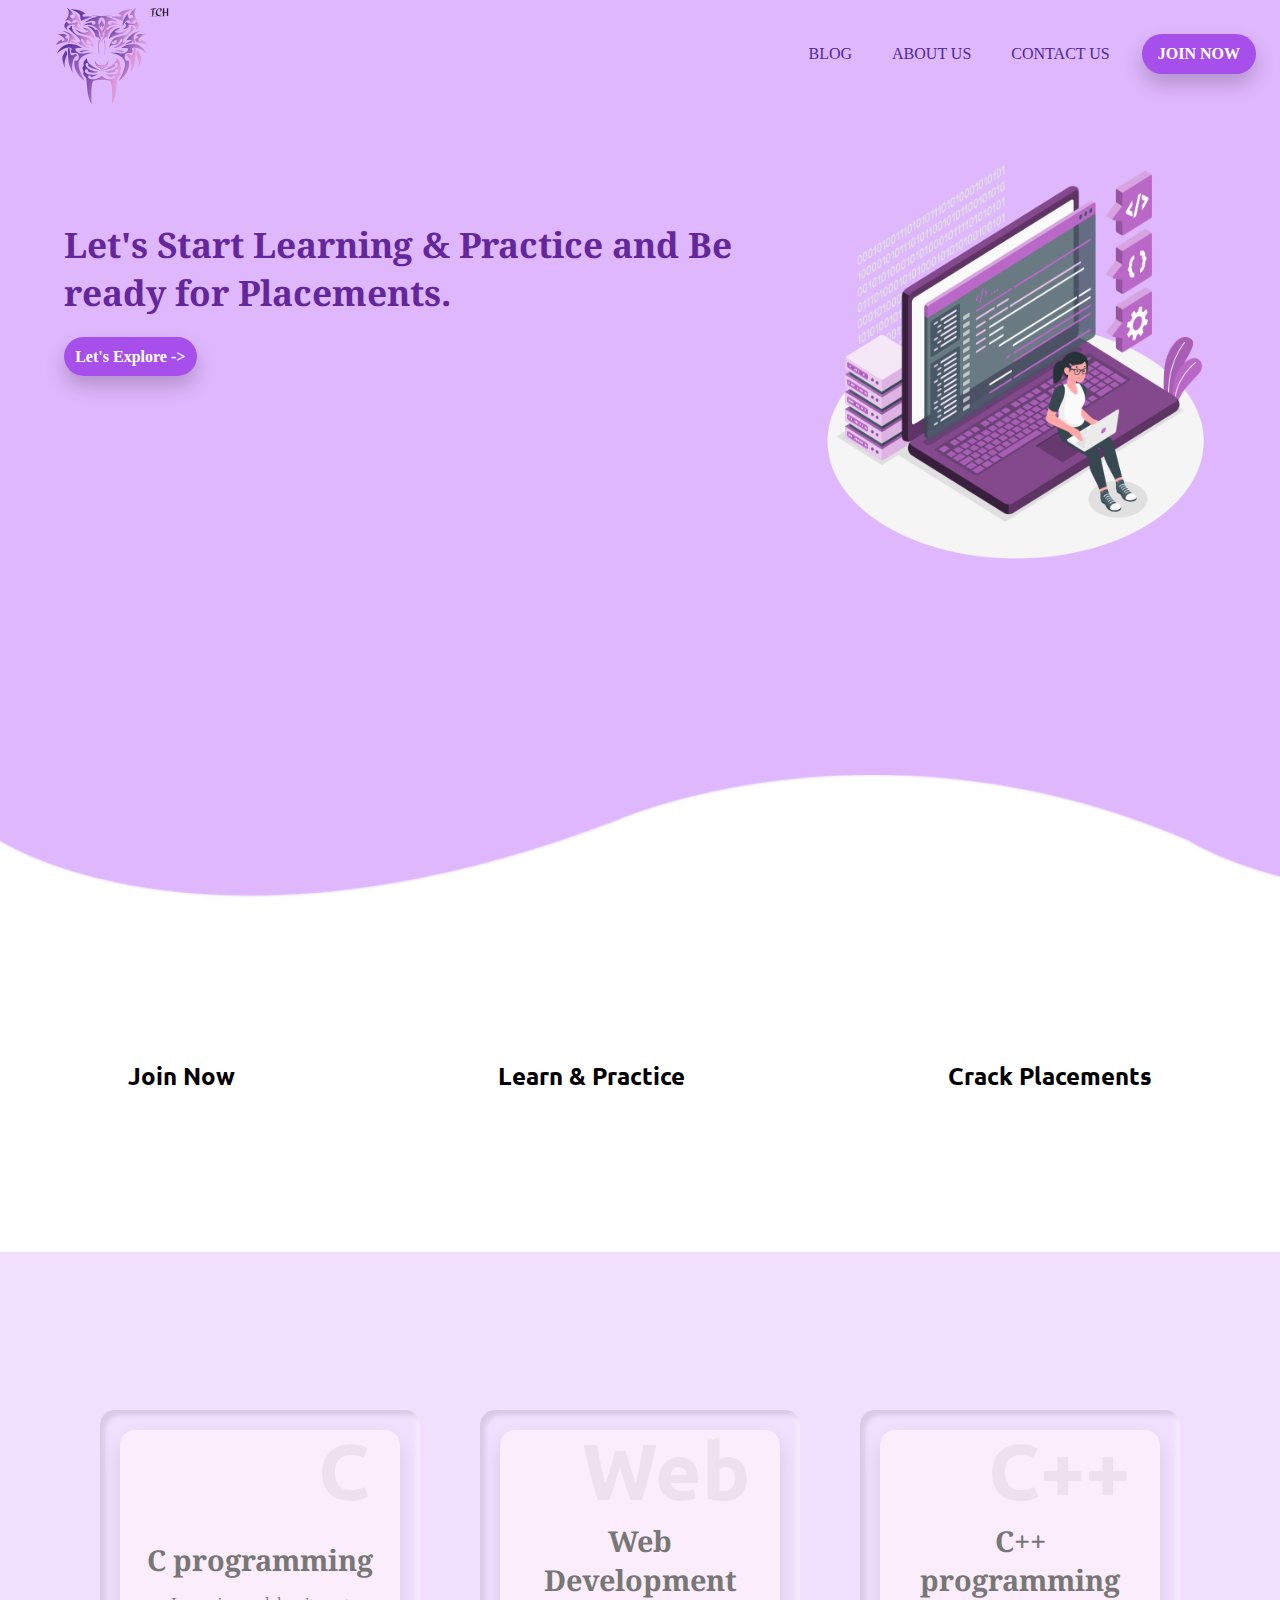
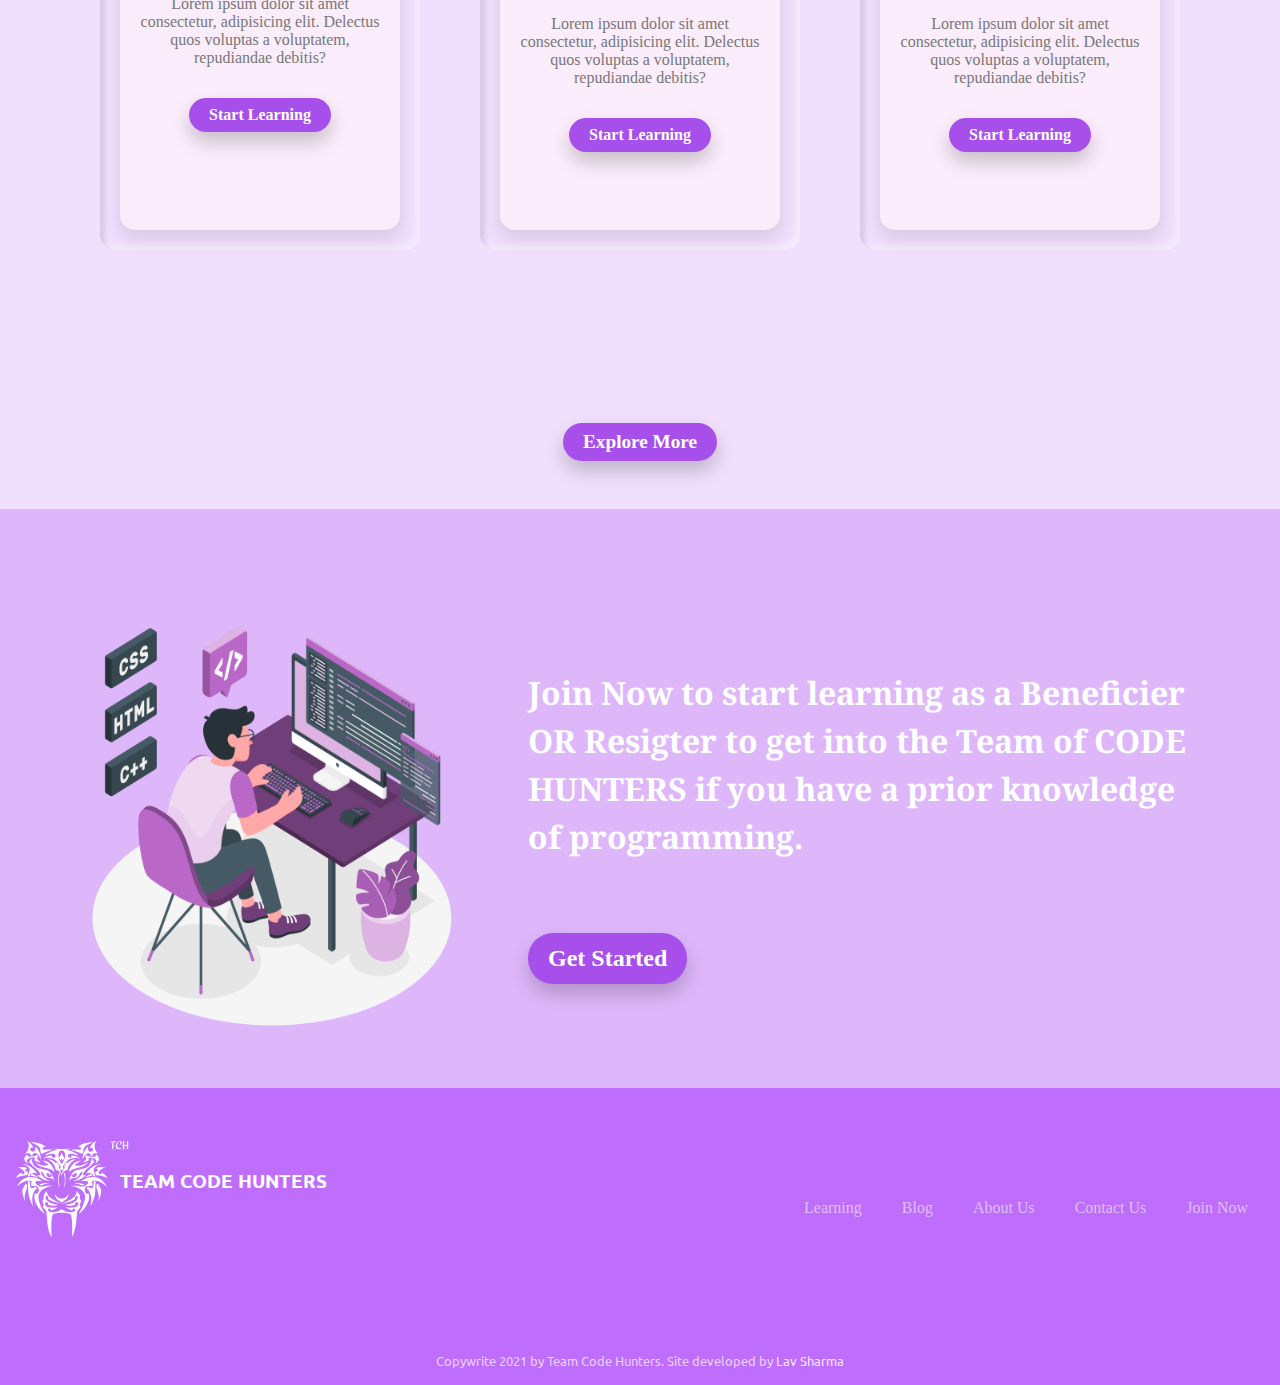
<file: index.html>
<!DOCTYPE html>
<html lang="en">
<head>
    <meta charset="UTF-8">
    <meta name="viewport" content="width=device-width, initial-scale=1.0">
    <title>Team Code Hunter- Home</title>
    <link rel="preconnect" href="https://fonts.googleapis.com">
    <link rel="preconnect" href="https://fonts.gstatic.com" crossorigin>
    <link href="https://fonts.googleapis.com/css2?family=Merienda+One&family=Noto+Serif&family=Sacramento&family=Ubuntu:wght@400&display=swap" rel="stylesheet">
    <link rel="stylesheet" href="/styles/home.css" />
    <link rel="stylesheet" href="https://use.fontawesome.com/releases/v5.15.3/css/all.css" integrity="sha384-SZXxX4whJ79/gErwcOYf+zWLeJdY/qpuqC4cAa9rOGUstPomtqpuNWT9wdPEn2fk" crossorigin="anonymous">
</head>
<body>
    <section>
        <nav class="navbar">
            <div class="logo">
                <img src="/images/default-monochrome.svg" alt="TCH Logo">
            </div>
            <a href="#" class="toggle-button">
                <i class="fas fa-bars"></i>
            </a>
            <div class="navbar-links">
                <ul>
                    <li>
                        <a href="https://www.concealedangle.in/">BLOG</a>
                    </li>
                   <li>
                       <a href="#">ABOUT US</a>
                   </li>
                   <li>
                       <a href="/contactform.html">CONTACT US</a>
                   </li>
                   <li>
                       <a class="rgtr-btn" href="/join.html">JOIN NOW</a>
                   </li>
               </ul>
            </div>
        </nav>
        <div class="wlcm-heading">
            <img src="/images/wlcm_img.png" class="wlcm">
            <h1>Let's Start Learning & Practice and Be ready for Placements.</h1>
            <a href="/learning.html">Let's Explore -></a>
        </div>
        <div class="wave"></div>
        </div>
    </section>
    <!-- <hr> -->
    <div class="step">
        <div class="steps">
            <i class="fas fa-check-circle fa-4x sicon"></i>
            <h3>Join Now</h3>
        </div>
        <div class="steps">
            <i class="fas fa-laptop-code fa-4x sicon"></i>
            <h3>Learn & Practice</h3>
        </div>
        <div class="steps">
            <i class="fas fa-bullseye fa-4x sicon"></i>
            <h3>Crack Placements</h3>
        </div>
    </div>

    <div class="section2">
        <div class="learning">
            <div class="card">
                <div class="box">
                    <div class="content">
                        <h2>C</h2>
                        <h3>C programming</h3>
                        <p>Lorem ipsum dolor sit amet consectetur, adipisicing elit. Delectus quos voluptas a voluptatem, repudiandae debitis?</p>
                        <a href="/learning.html">Start Learning</a>
                    </div>
                </div>
            </div>
            <div class="card">
                <div class="box">
                    <div class="content">
                        <h2>Web</h2>
                        <h3>Web Development</h3>
                        <p>Lorem ipsum dolor sit amet consectetur, adipisicing elit. Delectus quos voluptas a voluptatem, repudiandae debitis?</p>
                        <a href="learning.html">Start Learning</a>
                    </div>
                </div>
            </div>
            <div class="card">
                <div class="box">
                    <div class="content">
                        <h2>C++</h2>
                        <h3>C++ programming</h3>
                        <p>Lorem ipsum dolor sit amet consectetur, adipisicing elit. Delectus quos voluptas a voluptatem, repudiandae debitis?</p>
                        <a href="/learning.html">Start Learning</a>
                    </div>
                </div>
            </div>
        </div>
        <a href="/learning.html" class="learn-btn">Explore More</a>
    </div>
    <div class="team">
        <img src="/images/code_img.png" alt="">
        <h2>Join Now to start learning as a Beneficier OR Resigter to get into the Team of CODE HUNTERS if you have a prior knowledge of programming.</h2>
        <a href="#">Get Started</a>
    </div>
    <div class="footer">
        <div class="footer-content">
            <div class="footer-logo">
                <img src="/images/default-monochrome-white.svg" alt="">
                <h3>TEAM CODE HUNTERS</h3>
            </div>
            <div class="footer-links">
                <ul>
                    <li>
                        <a href="/learning.html">Learning</a>
                    </li>
                    <li>
                        <a href="https://www.concealedangle.in/">Blog</a>
                    </li>
                    <li>
                        <a href="#">About Us</a>
                    </li>
                    <li>
                        <a href="/contactform.html">Contact Us</a>
                    </li>
                    <li>
                        <a href="/join.html">Join Now</a>
                    </li>
                </ul>
            </div>
        </div>
        <p>Copywrite 2021 by Team Code Hunters. Site developed by <span>Lav Sharma</span> </p>
    </div>

    <script src="/js/togglebtn.js"></script>

</body>
</html>
</file>
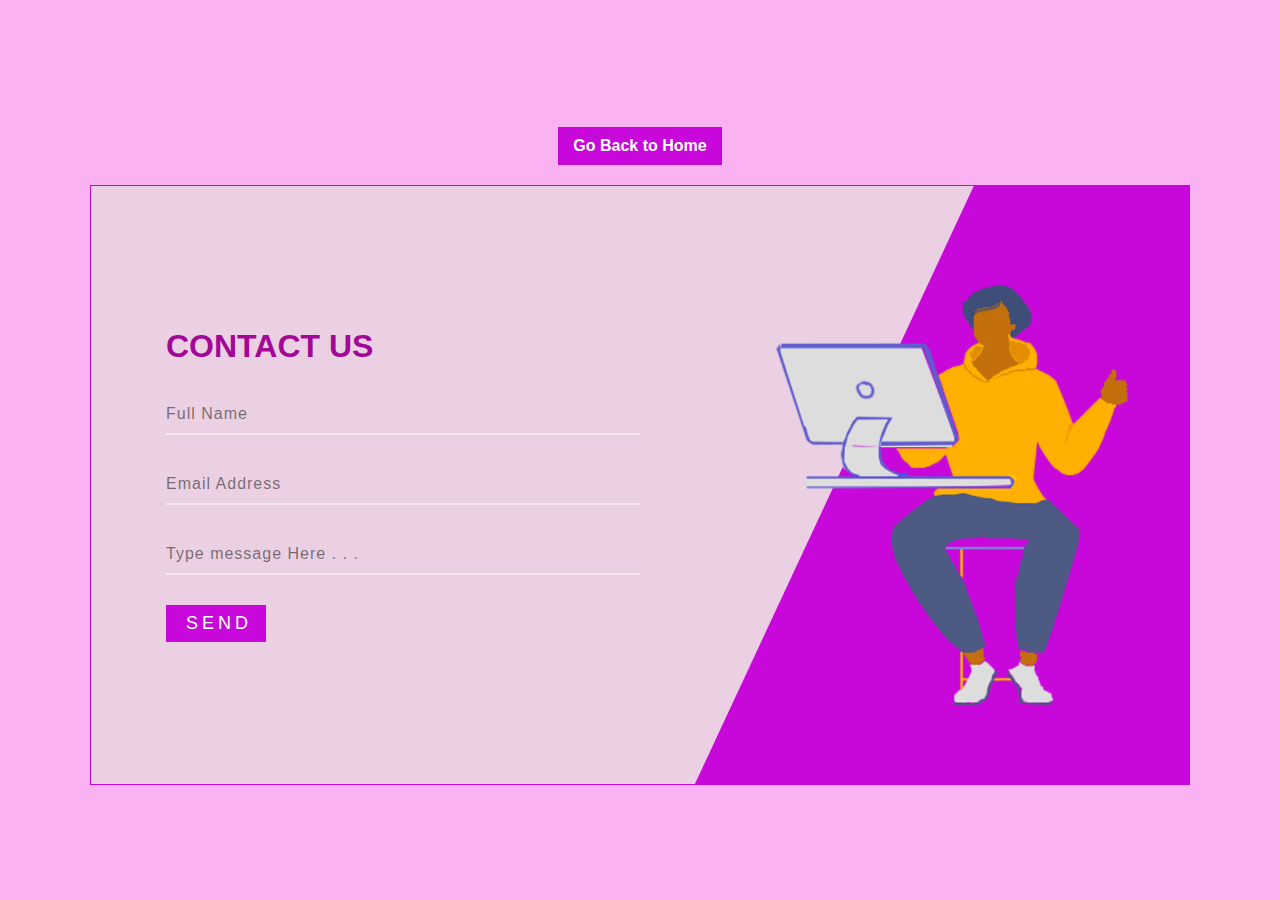
<file: contactform.html>
<!DOCTYPE html>
<html lang="en">
<head>
    <meta charset="UTF-8">
    <meta name="viewport" content="width=device-width, initial-scale=1.0">
    <title>Contact Us</title>
    <link rel="stylesheet" href="/styles/contactform.css">
</head>
<body>
    <a href="/index.html">Go Back to Home</a>
    <div class="container">
        <div class="formBx">
            <form method="post" autocomplete="off" name="google-sheet">
                <h2><b>Contact us</b></h2>
                <div class="inputBx">
                    <input type="text" name="Name" required="required">
                    <span>Full Name</span>
                </div>
                <div class="inputBx">
                    <input type="email" name="Email" required="required">
                    <span>Email Address </span>
                </div>
                <div class="inputBx">
                    <!-- <textarea required="required" name="Message"></textarea> -->
                    <input type="text" name="Message" required="required">
                    <span>Type message Here . . . </span>
                </div>
                <div class="inputBx">
                    <input type="submit" value="send" name="submit">
                </div>
            </form>
         </div>
         <div class="imgBx">
            <img src="/images/thumbillus.png">
         </div>
    </div>

    <script>
        const scriptURL = 'https://script.google.com/macros/s/AKfycbwnEEKowGujPRWLqwwN39N5rN6FOM41lKUr90w7B6BbLjxGdUIJSubRAuKevuPwv7KtUQ/exec'
            const form = document.forms['google-sheet']
          
            form.addEventListener('submit', e => {
              e.preventDefault()
              fetch(scriptURL, { method: 'POST', body: new FormData(form)})
                .then(response => alert("Thanks for Contacting us..! We Will Contact You Soon.. Now you can Return to Home."))
                .catch(error => console.error('Error!', error.message))
            })
    </script>

<script src="https://maxcdn.bootstrapcdn.com/bootstrap/4.1.1/js/bootstrap.min.js"></script>
<script src="https://cdnjs.cloudflare.com/ajax/libs/jquery/3.2.1/jquery.min.js"></script>


</body>
</html>
</file>
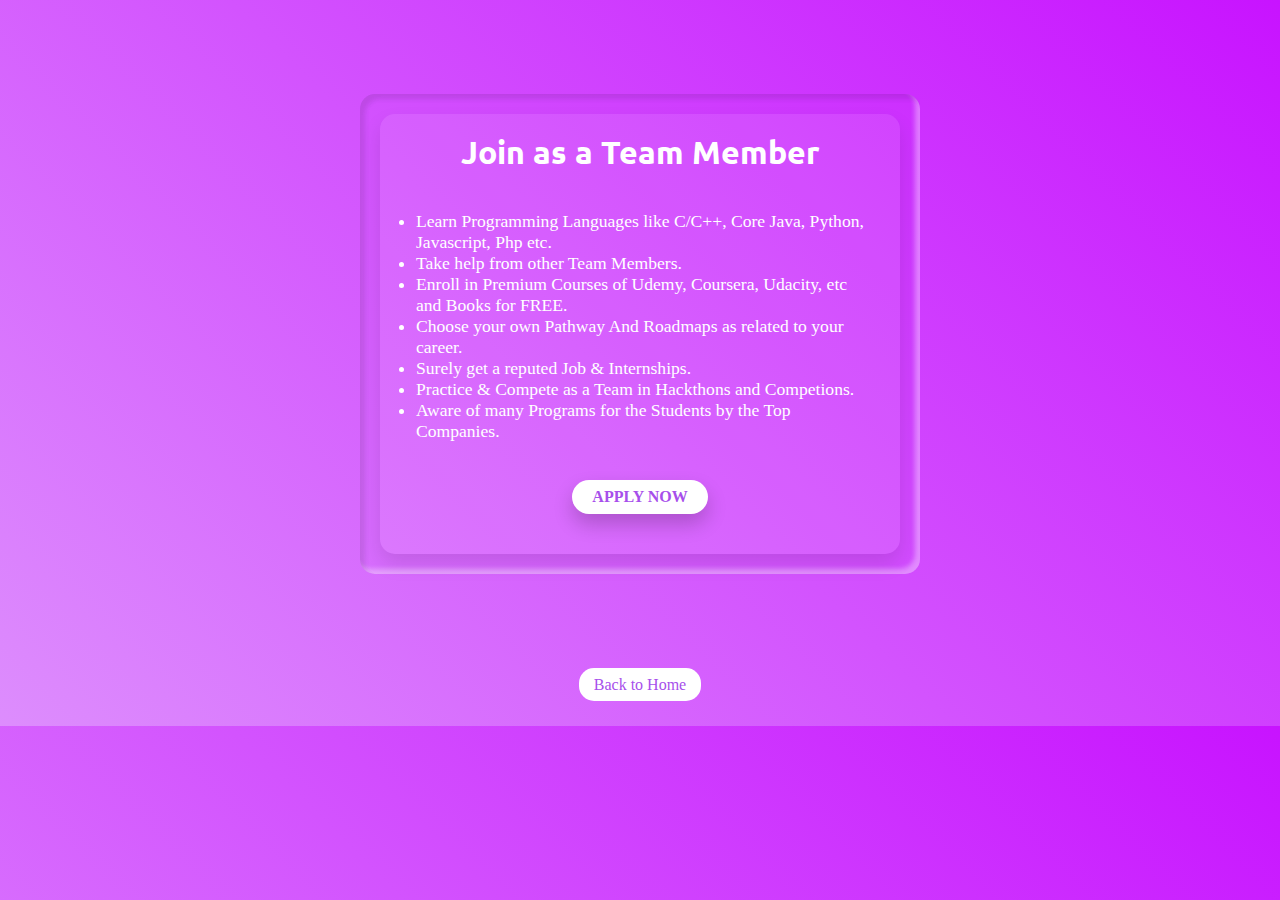
<file: join.html>
<!DOCTYPE html>
<html lang="en">
<head>
    <meta charset="UTF-8">
    <meta name="viewport" content="width=device-width, initial-scale=1.0">
    <link rel="preconnect" href="https://fonts.googleapis.com">
    <link rel="preconnect" href="https://fonts.gstatic.com" crossorigin>
    <link href="https://fonts.googleapis.com/css2?family=Merienda+One&family=Noto+Serif&family=Sacramento&family=Ubuntu:wght@400&display=swap" rel="stylesheet">
    <link rel="stylesheet" href="styles/joinstyle.css">
    <title>Join-Team Code Hunters</title>
</head>
<body>
    <div class="learning">
        <div class="card">
            <div class="box">
                <div class="content">
                    <h2 class="hdteam">Join as a Team Member</h2>
                    <ul>
                        <li>Learn Programming Languages like C/C++, Core Java, Python, Javascript, Php etc.</li>
                        <li>Take help from other Team Members.</li>
                        <li>Enroll in Premium Courses of Udemy, Coursera, Udacity, etc and Books for FREE.</li>
                        <li>Choose your own Pathway And Roadmaps as related to your career.</li>
                        <li>Surely get a reputed Job & Internships.</li>
                        <li>Practice & Compete as a Team in Hackthons and Competions.</li>
                        <li>Aware of many Programs for the Students by the Top Companies.</li>
                    </ul>
                    <a href="https://forms.gle/6BxsZaum2ttPvyuk7">APPLY NOW</a>
                </div>
            </div>
        </div>
    </div>
    <div class="back">
        <a href="/index.html">Back to Home</a>
    </div>
</body>
</html>
</file>
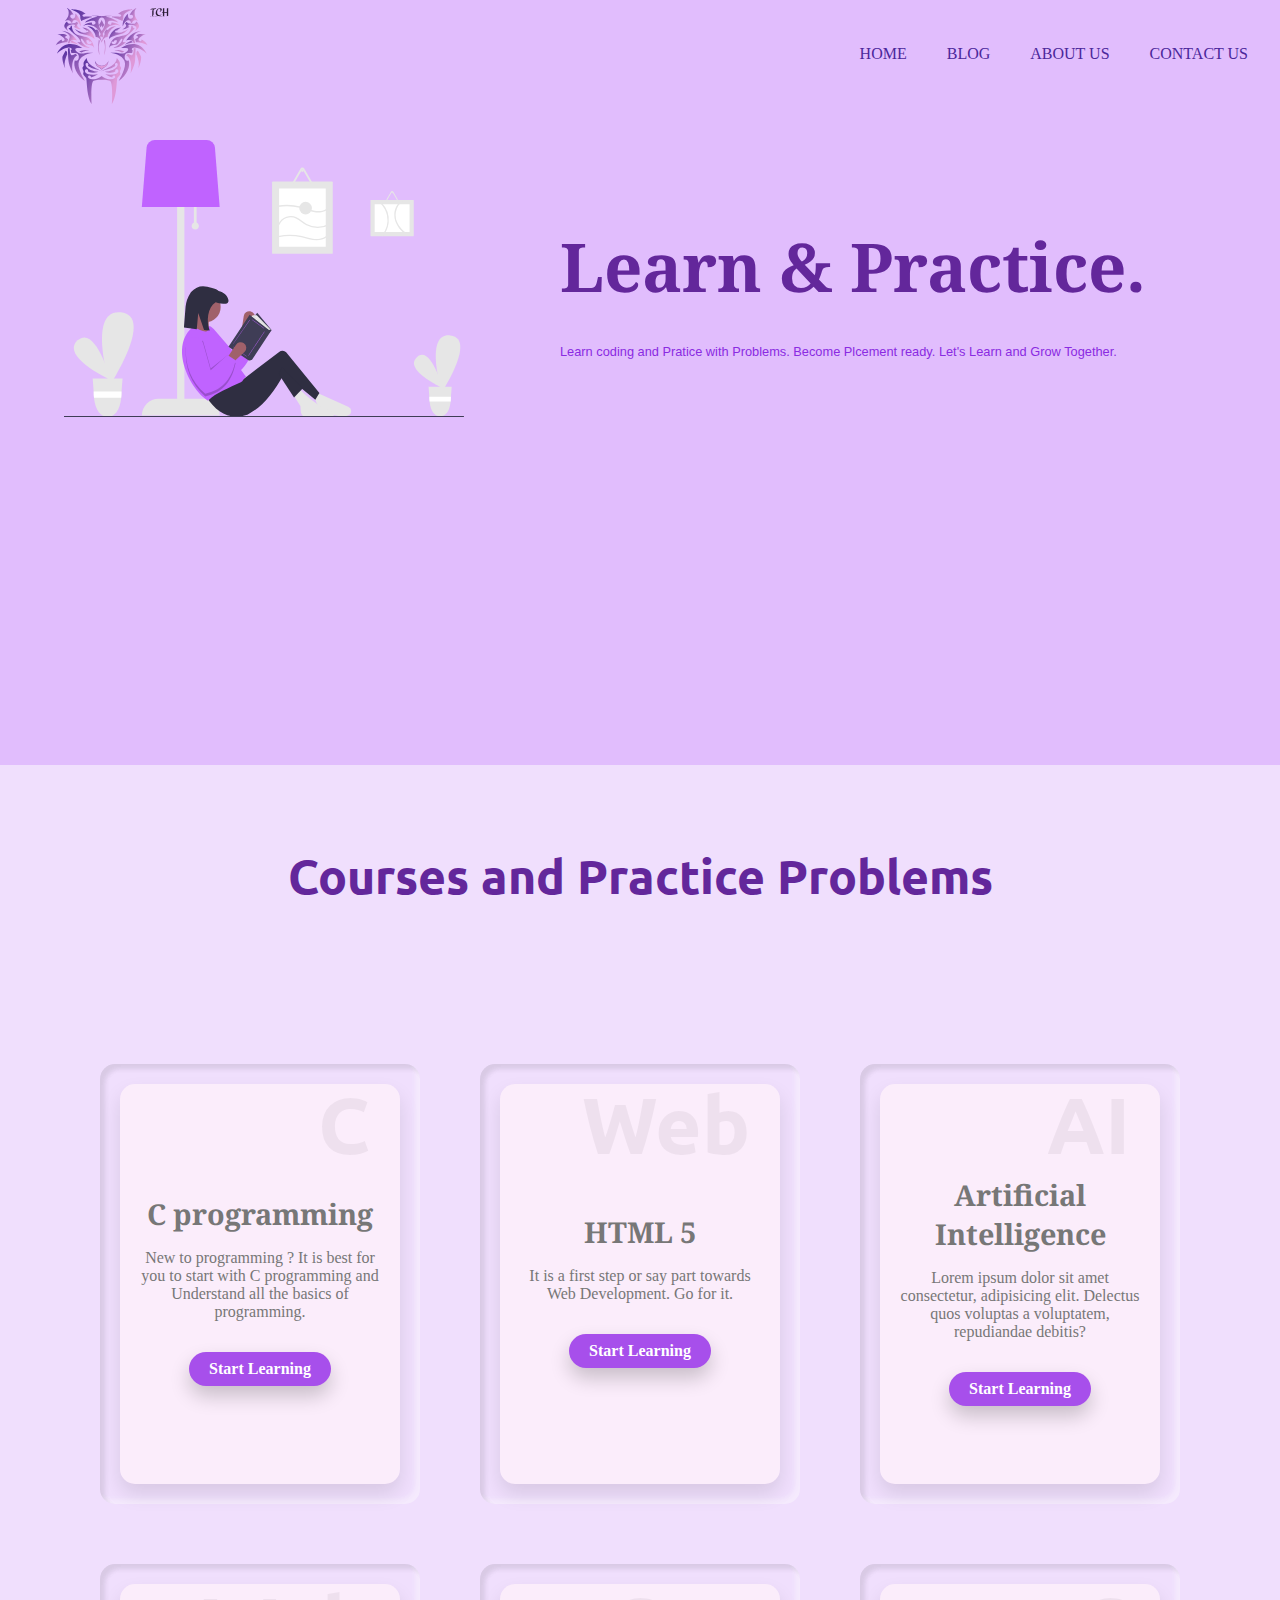
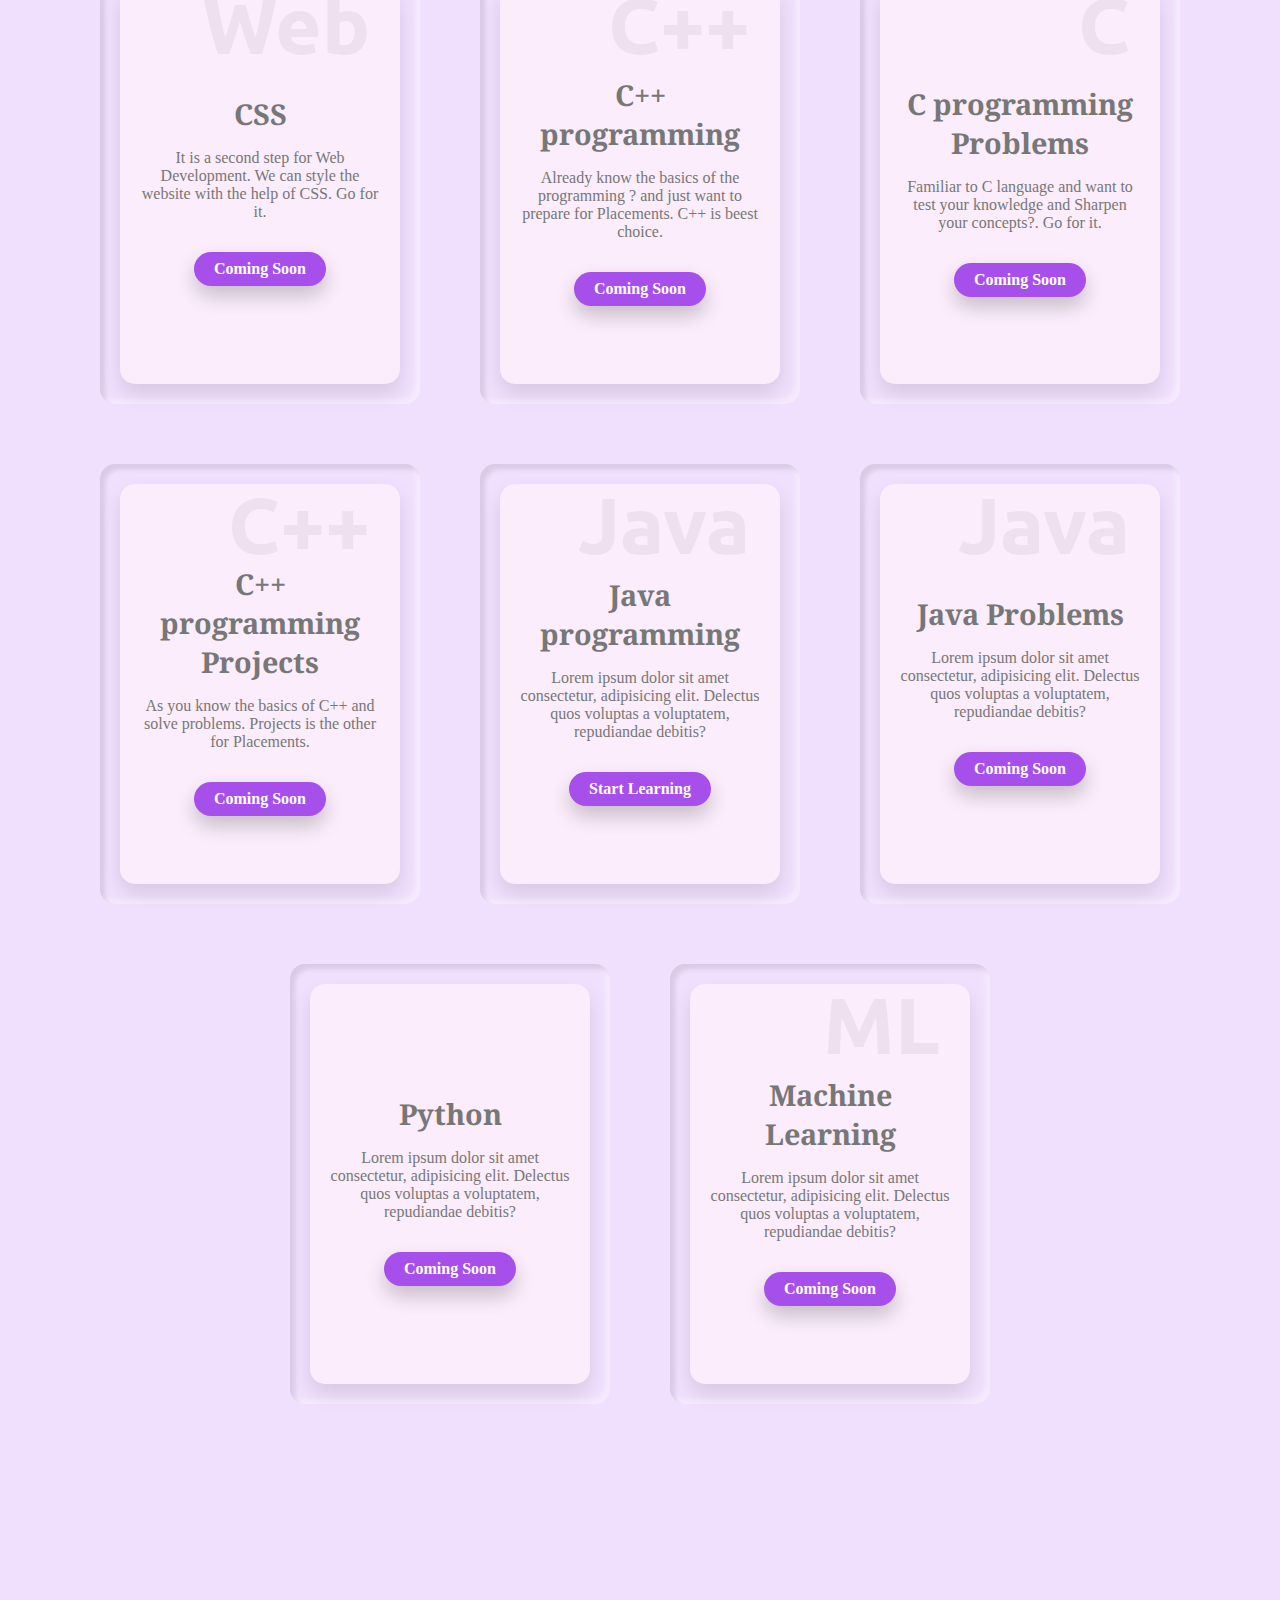
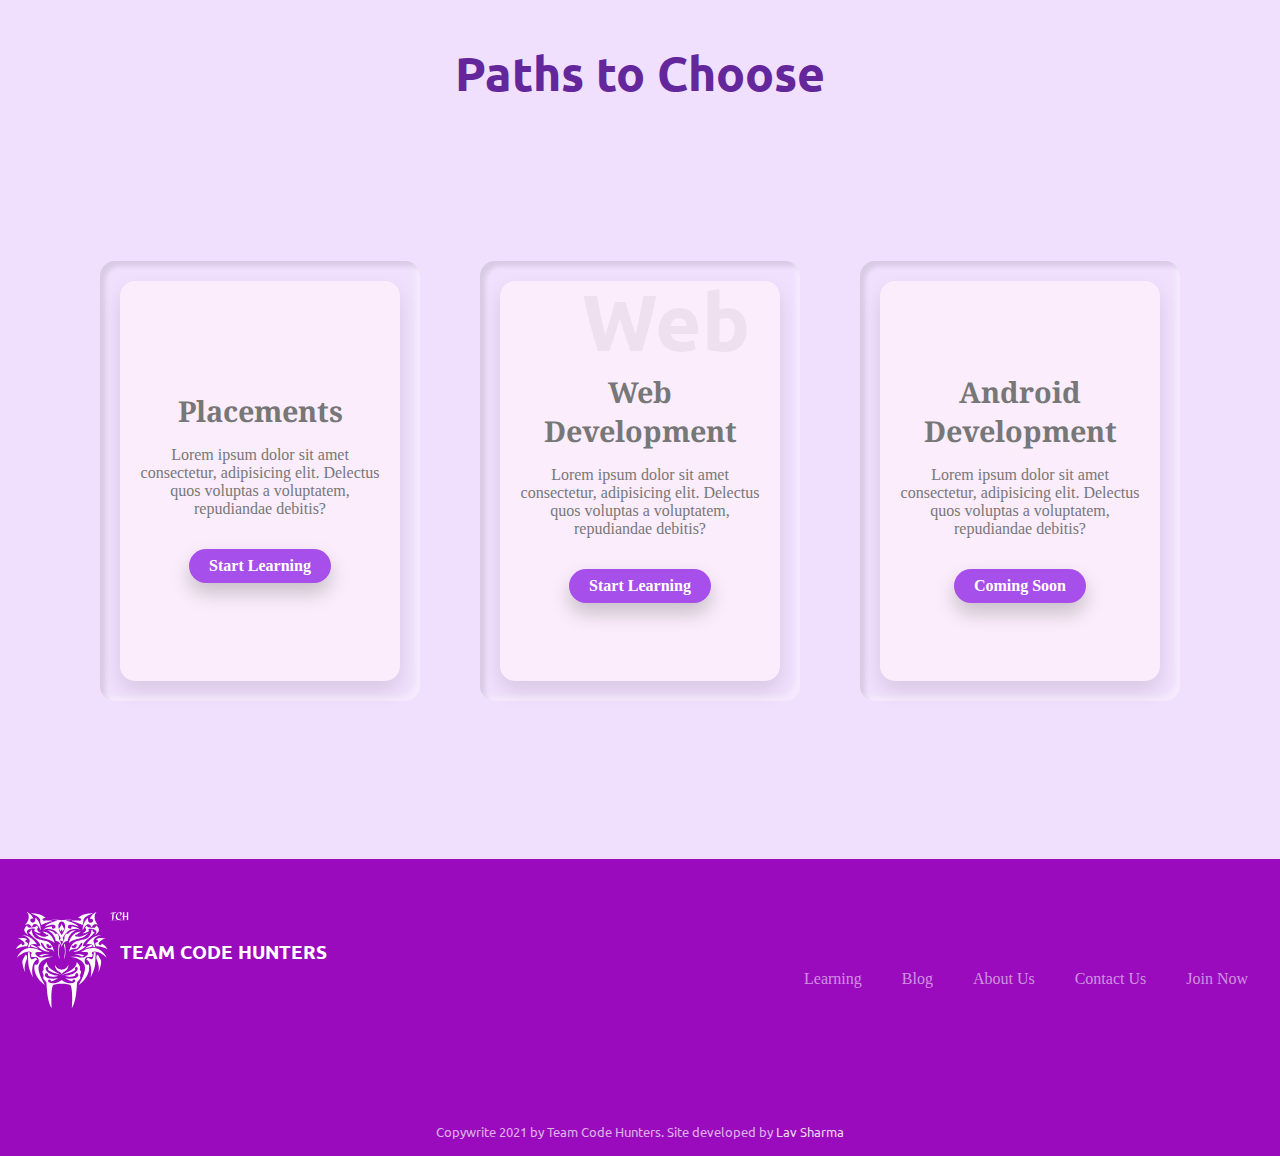
<file: learning.html>
<!DOCTYPE html>
<html lang="en">
<head>
    <meta charset="UTF-8">
    <meta name="viewport" content="width=device-width, initial-scale=1.0">
    <link rel="preconnect" href="https://fonts.googleapis.com">
    <link rel="preconnect" href="https://fonts.gstatic.com" crossorigin>
    <link href="https://fonts.googleapis.com/css2?family=Merienda+One&family=Noto+Serif&family=Sacramento&family=Ubuntu:wght@400&display=swap" rel="stylesheet">
    <link rel="stylesheet" href="https://use.fontawesome.com/releases/v5.15.3/css/all.css" integrity="sha384-SZXxX4whJ79/gErwcOYf+zWLeJdY/qpuqC4cAa9rOGUstPomtqpuNWT9wdPEn2fk" crossorigin="anonymous">
    <title>Learning-Team Code Hunters</title>
    <link rel="stylesheet" href="styles/learn.css">
</head>
<body>
    <section>
        <nav class="navbar">
            <div class="logo">
                <img src="images/default-monochrome.svg" alt="TCH Logo">
            </div>
            <a href="#" class="toggle-button">
                <i class="fas fa-bars"></i>
            </a>
            <div class="navbar-links">
                <ul>
                    <li>
                        <a href="/index.html">HOME</a>
                    </li>
                    <li>
                        <a href="https://www.concealedangle.in/">BLOG</a>
                    </li>
                   <li>
                       <a href="#">ABOUT US</a>
                   </li>
                   <li>
                       <a href="/contactform.html">CONTACT US</a>
                   </li>
               </ul>
            </div>
        </nav>
        <div class="topsection">
            <img src="images/learning.svg" alt="">
            <h1>Learn & Practice.</h1>
            <p>Learn coding and Pratice with Problems. Become Plcement ready. Let's Learn and Grow Together.</p>
        </div>
    </section>
    <div class="ourcourses">
        <h2 class="hd">Courses and Practice Problems</h2>
        <div class="learning">
            <div class="card">
                <div class="box">
                    <div class="content">
                        <h2>C</h2>
                        <h3>C programming</h3>
                        <p>New to programming ? It is best for you to start with C programming and Understand all the basics of programming.</p>
                        <a href="/Cmodules/Cwlcm.html">Start Learning</a>
                    </div>
                </div>
            </div>
            <div class="card">
                <div class="box">
                    <div class="content">
                        <h2>Web</h2>
                        <h3>HTML 5</h3>
                        <p>It is a first step or say part towards Web Development. Go for it.</p>
                        <a href="/join.html">Start Learning</a>
                    </div>
                </div>
            </div>
            <div class="card">
                <div class="box">
                    <div class="content">
                        <h2>AI</h2>
                        <h3>Artificial Intelligence</h3>
                        <p>Lorem ipsum dolor sit amet consectetur, adipisicing elit. Delectus quos voluptas a voluptatem, repudiandae debitis?</p>
                        <a href="https://www.elementsofai.com/">Start Learning</a>
                    </div>
                </div>
            </div>
            <div class="card">
                <div class="box">
                    <div class="content">
                        <h2>Web</h2>
                        <h3>CSS</h3>
                        <p>It is a second step for Web Development. We can style the website with the help of CSS. Go for it.</p>
                        <a href="/join.html">Coming Soon</a>
                    </div>
                </div>
            </div>
            <div class="card">
                <div class="box">
                    <div class="content">
                        <h2>C++</h2>
                        <h3>C++ programming</h3>
                        <p>Already know the basics of the programming ? and just want to prepare for Placements. C++ is beest choice.</p>
                        <a href="/join.html">Coming Soon</a>
                    </div>
                </div>
            </div>
            <div class="card">
                <div class="box">
                    <div class="content">
                        <h2>C</h2>
                        <h3>C programming Problems</h3>
                        <p>Familiar to C language and want to test your knowledge and Sharpen your concepts?. Go for it.</p>
                        <a href="/join.html">Coming Soon</a>
                    </div>
                </div>
            </div>
            <div class="card">
                <div class="box">
                    <div class="content">
                        <h2>C++</h2>
                        <h3>C++ programming Projects</h3>
                        <p>As you know the basics of C++ and solve problems. Projects is the other for Placements.</p>
                        <a href="/join.html">Coming Soon</a>
                    </div>
                </div>
            </div>
            <div class="card">
                <div class="box">
                    <div class="content">
                        <h2>Java</h2>
                        <h3>Java programming</h3>
                        <p>Lorem ipsum dolor sit amet consectetur, adipisicing elit. Delectus quos voluptas a voluptatem, repudiandae debitis?</p>
                        <a href="https://www.youtube.com/watch?v=wn49bJOYAZM&list=PL9gnSGHSqcnr_DxHsP7AW9ftq0AtAyYqJ">Start Learning</a>
                    </div>
                </div>
            </div>
            <div class="card">
                <div class="box">
                    <div class="content">
                        <h2>Java</h2>
                        <h3>Java Problems</h3>
                        <p>Lorem ipsum dolor sit amet consectetur, adipisicing elit. Delectus quos voluptas a voluptatem, repudiandae debitis?</p>
                        <a href="/join.html">Coming Soon</a>
                    </div>
                </div>
            </div>
            <div class="card">
                <div class="box">
                    <div class="content">
                        <h2></h2>
                        <h3>Python</h3>
                        <p>Lorem ipsum dolor sit amet consectetur, adipisicing elit. Delectus quos voluptas a voluptatem, repudiandae debitis?</p>
                        <a href="/join.html">Coming Soon</a>
                    </div>
                </div>
            </div>
            <div class="card">
                <div class="box">
                    <div class="content">
                        <h2>ML</h2>
                        <h3>Machine Learning</h3>
                        <p>Lorem ipsum dolor sit amet consectetur, adipisicing elit. Delectus quos voluptas a voluptatem, repudiandae debitis?</p>
                        <a href="/join.html">Coming Soon</a>
                    </div>
                </div>
            </div>
        </div>
        <h2 class="hd">Paths to Choose</h2>
        <div class="learning">
             <div class="card">
                <div class="box">
                    <div class="content">
                        <h2></h2>
                        <h3>Placements</h3>
                        <p>Lorem ipsum dolor sit amet consectetur, adipisicing elit. Delectus quos voluptas a voluptatem, repudiandae debitis?</p>
                        <a href="/join.html">Start Learning</a>
                    </div>
                </div>
            </div>
             <div class="card">
                <div class="box">
                    <div class="content">
                        <h2>Web</h2>
                        <h3>Web Development</h3>
                        <p>Lorem ipsum dolor sit amet consectetur, adipisicing elit. Delectus quos voluptas a voluptatem, repudiandae debitis?</p>
                        <a href="/join.html">Start Learning</a>
                    </div>
                </div>
            </div>
            <div class="card">
                <div class="box">
                    <div class="content">
                        <h2></h2>
                        <h3>Android Development</h3>
                        <p>Lorem ipsum dolor sit amet consectetur, adipisicing elit. Delectus quos voluptas a voluptatem, repudiandae debitis?</p>
                        <a href="/join.html">Coming Soon</a>
                    </div>
                </div>
            </div>
        </div>
    </div>
    <!-- <div class="ocourse">
        <h2>Premium Free Courses</h2>
        <p>For Premium Free Courses of Other reputed Platform drop your mail ID.
        </p>
        <form action="">
                <input type="email" placeholder="E-mail" required>
            <input type="submit" value="Submit" class="submit-btn">
        </form>
    </div> -->

    <div class="footer">
        <div class="footer-content">
            <div class="footer-logo">
                <img src="/images/default-monochrome-white.svg" alt="">
                <h3>TEAM CODE HUNTERS</h3>
            </div>
            <div class="footer-links">
                <ul>
                    <li>
                        <a href="/learning.html">Learning</a>
                    </li>
                    <li>
                        <a href="https://www.concealedangle.in/">Blog</a>
                    </li>
                    <li>
                        <a href="#">About Us</a>
                    </li>
                    <li>
                        <a href="/contactform.html">Contact Us</a>
                    </li>
                    <li>
                        <a href="#">Join Now</a>
                    </li>
                </ul>
            </div>
        </div>
        <p>Copywrite 2021 by Team Code Hunters. Site developed by <span>Lav Sharma</span> </p>
    </div>

    <script src="/js/togglebtn.js"></script>

</body>
</html>
</file>
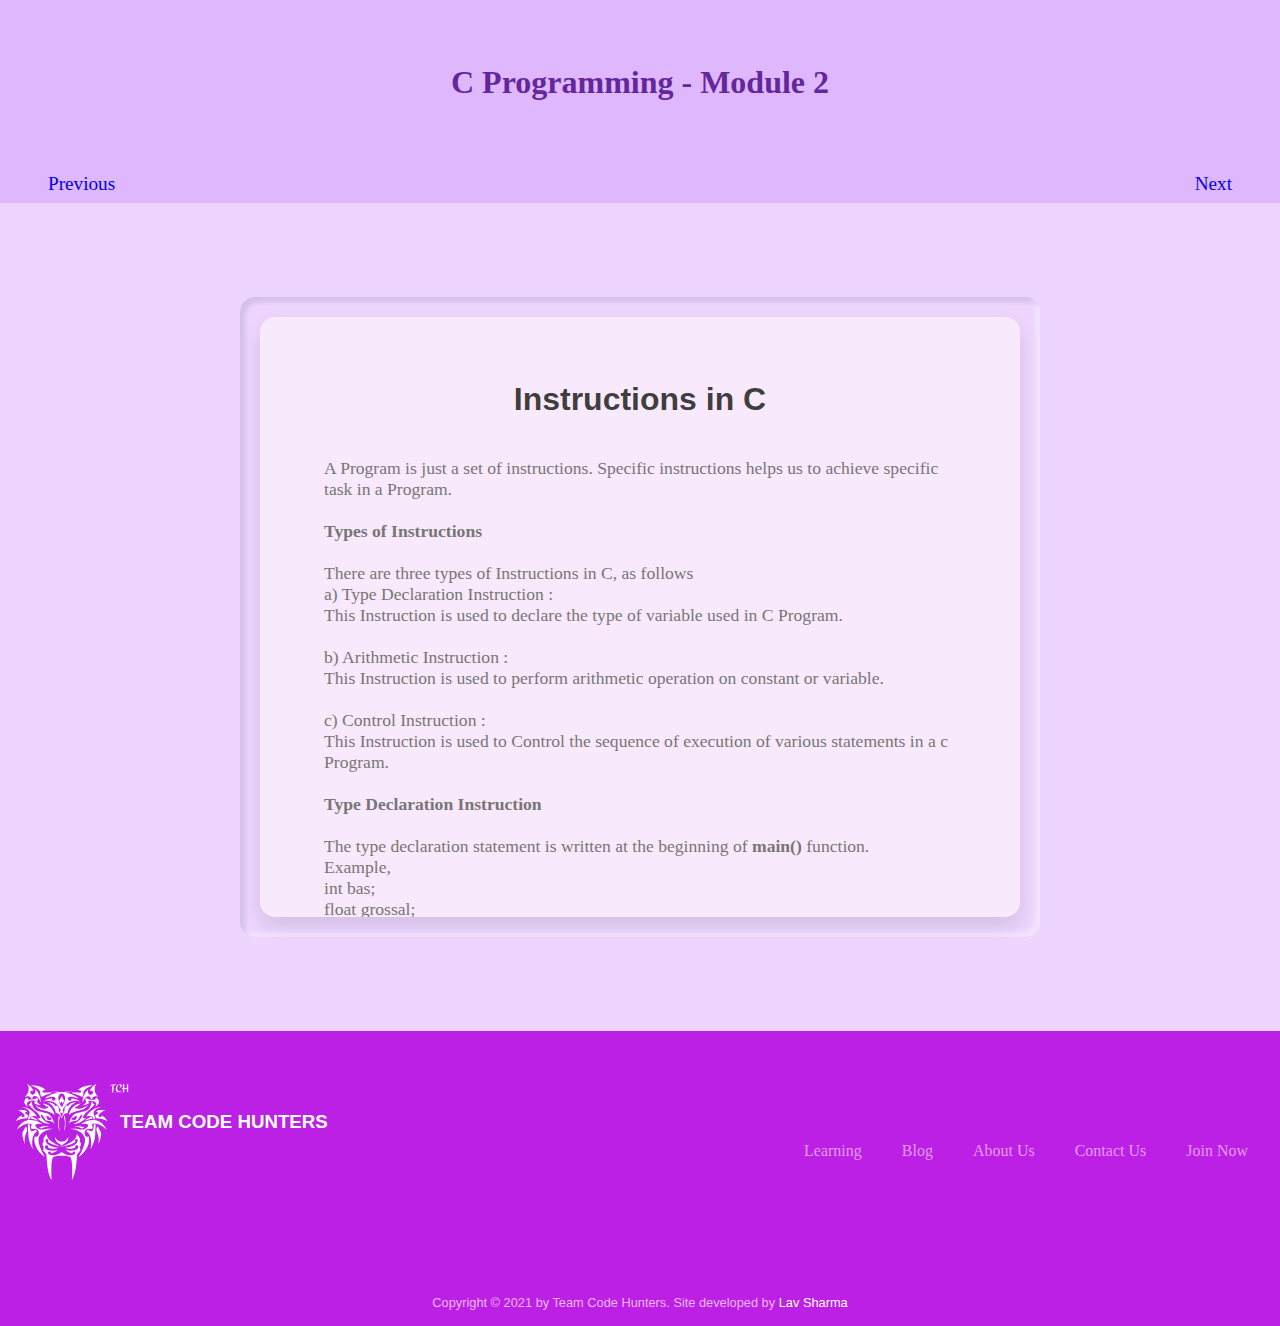
<file: Cmodules/cmodule2.html>
<!DOCTYPE html>
<html lang="en">
<head>
    <meta charset="UTF-8">
    <meta name="viewport" content="width=device-width, initial-scale=1.0">
    <link rel="stylesheet" href="/styles/modulestyle.css">
    <title>C Module- Team Code Hunters</title>
    <style>
        td,th {
            border-bottom: 1px solid grey;
        }
    </style>
</head>
<body>
    <div class="topsection">
        <h1>C Programming - Module 2</h1>
        <div class="btns">
            <a href="/Cmodules/cmodule1.html" class="pvs">Previous</a>
            <a href="/Cmodules/cmodule3.html" class="nxt">Next</a>
        </div>
    </div>
    
    <div class="learning">
        <div class="card">
            <div class="box">
                <div class="content">
                    <h2 class="hdteam">Instructions in C</h2>
                    <p>A Program is just a set of instructions. Specific instructions helps  us to achieve specific task in a Program. 
                        <br><br>
                        <b>Types of Instructions</b> <br><br>
                        There are three types of Instructions in C, as follows <br>
                        a) Type Declaration Instruction : <br>
                        This Instruction is used to declare the type of variable used in C Program. <br> <br>
                        b) Arithmetic Instruction : <br>
                        This Instruction is used to perform arithmetic operation on constant or variable. <br><br>
                        c) Control Instruction : <br>
                        This Instruction is used to Control the sequence of execution of various statements in a c Program. <br><br>
                        <b>Type Declaration Instruction</b> <br><br>
                        The type declaration statement is written at the beginning of <b>main()</b> function. <br>
                        Example, <br>
                        int bas; <br>
                        float grossal; <br>
                        char name; <br>
                        We can also initialise the variable while declaring, as follows <br>
                        int num = 5, i = 10; <br>
                        float avg = 10.5, j = 3.5 <br>
                        
                        <br><br>
                        <b>Arithmetic Instruction</b> <br><br>
                        An arithmetic statement consist variable name on left hand side of '=' and they connected with operator on right hand side of '='. For Example, <br>
                        int i, a = 2; <br>
                        i = a + 5; <br><br>
                        Arithmetic statement in C could be of three types, as <br>
                        1) Integer mode : In this statement, all operands are either integer variables or integer constants. <br>
                        2) Real mode : In this statement, all operands are either real variables or real constants. <br>
                        3) Mixed mode : In this statement, some operands are integer and some are real. <br> <br>
                        Arithmetic operations can be performed on int, float and char. So following statements are valid. <br>
                        char x = 'a', y = 'b'; <br>
                        int z = x + y; <br> <br>
                        <b>Integer and Float Conversions</b> <br><br>
                        As to do Programming in C effectively you have to understand the rules used for implicit conversion of floating point and integer values. These are mentioned below <br><br>
                        a) An arithmetic operation between an integer and integer always yields an integer result. Same as for operation between two real yields real result. <br> <br>
                        b) An operation between an integer and real always yields a real result. In this operation, the integer is first promoted to a real and then the operation is performed. Hence the result is real. <br> <br>  
                        Let's have a look on it. <br>
                    </p>
                    <table style="border-collapse:collapse;">
                        <tr>
                            <th>Operation</th>
                            <th>Result</th>
                        </tr>
                        <tr>
                            <td>5/2</td>
                            <td>2</td>
                        </tr>
                        <tr>
                            <td>5.0/2</td>
                            <td>2.5</td>
                        </tr>
                        <tr>
                            <td>5/2.0</td>
                            <td>2.5</td>
                        </tr>
                        <tr>
                            <td>5.0/2.0</td>
                            <td>2.5</td>
                        </tr>
                    </table>
                    <p>
                        <b>Type conversion in Assigments</b> <br><br>
                        If the type of expression on RHS and LHS of '=' are not same then the value of the expression on RHS is promoted or demoted depending on the type of variable on LHS of '='. For Example consider the following statements. <br>
                        int i; <br>
                        i = 3.5; <br>
                        Here, though 3.5 is a <strong>float</strong>, it cannot be stored in  i since it is an <strong>int</strong>. Hence 3.5 is demoted to 3 and then stored in i. <br><br>
                        <b>Hierarchy of operations</b>
                    </p>
                    <table style="border-collapse: collapse;">
                        <tr>
                            <th>Priority</th>
                            <th>Operations</th>
                            <th>Description</th>
                        </tr>
                        <tr>
                            <td>1st</td>
                            <td>* / %</td>
                            <td>Multiplication, Division, Modular</td>
                        </tr>
                        <tr>
                            <td>2nd</td>
                            <td>+ -</td>
                            <td>Addition, Substraction</td>
                        </tr>
                        <tr>
                            <td>3rd</td>
                            <td>=</td>
                            <td>Assigment</td>
                        </tr>
                    </table>
                    <p>
                        <b>Associativity of Operators</b> <br><br>
                        When an expression two operators of equal priority, the tie between them is settled using the associativity of the operator. <br>
                        All operator in C either have left to right associativity or right to left associativity. For Example, <br>
                        a = 3/2*5; <br>
                        Here there is a tie between operators of same priority, that is between / and *. Both enjoy left to right associativity. Therefore firstly / operation is done following by *. <br><br><br>
                        <b>Control Instructions</b> <br><br> 
                        Control Instructions control the order in which the instructions in a program get executed. In other words, the control instructions determine the <strong>Flow of Control</strong> in a Program. <br>
                        We will learn about it in further modules. <br>
                    </p>
                    <p><strong>Some Sample Programs</strong><br><br>
                        <b>1.</b> If a five-digit number is input through the keyboard, Write a program to reverse the number. <br><br>
                        <img src="/ccodeimg/module02p1.png" alt="" class="midlargeprogram"> <br>
                    </p> <br><br><br>
                    <p><strong>Time to Brainstrom :)</strong> <br><br>
                        <b>[1]</b> Point out the errors, if any : <br><br>
                        <b>(a)</b> x = (y+3); <br>
                        <b>(b)</b> 4/3*3.14*r*r*r = vol_of_sphere; <br>
                        <b>(c)</b> count = count+1; <br>
                        <b>(d)</b> 3 = b = 4 = a; <br>
                        <b>(e)</b> char ch = '25April12'; <br><br>
                        <b>[2]</b> Evaluate the following expressions and show their Hierarchy <br><br>
                        <b>(a)</b> ans = 5*b*b*x-3*a*y*y-8*b*b*x+10*a*y; <br>
                        <b>(b)</b> s = c+a*y*y/b; <br><br>
                        <b>[3]</b> State whether the following statements are True or False : <br><br>
                        <b>(a)</b> [] and {} can be used in Arithmetic instructions. <br>
                        <b>(b)</b> In C ** operator is used for exponentiation operation. <br>
                        <b>(c)</b> % operator cannot be used with floats. <br>
                        <b>(d)</b> In C, Arithmetic instruction cannot contain constants on left side of =. <br><br>
                        <b>[4]</b> Attempt the following questions : <br><br>
                        <b>(1)</b> If a five digit number is input through the keyboard, write a program to calculate the sum of its digits. <br><br>
                        <b>(2)</b> If value of an angle is input through the keyboard, write a program to print all its Trigonometric ratios. <br>
                    </p>
                    <h4>End of module 2</h4>
                </div>
            </div>
        </div>
    </div>

    <div class="footer">
        <div class="footer-content">
            <div class="footer-logo">
                <img src="/images/default-monochrome-white.svg" alt="">
                <h3>TEAM CODE HUNTERS</h3>
            </div>
            <div class="footer-links">
                <ul>
                    <li>
                        <a href="/learning.html">Learning</a>
                    </li>
                    <li>
                        <a href="https://www.concealedangle.in/">Blog</a>
                    </li>
                    <li>
                        <a href="#">About Us</a>
                    </li>
                    <li>
                        <a href="/contactform.html">Contact Us</a>
                    </li>
                    <li>
                        <a href="/join.html">Join Now</a>
                    </li>
                </ul>
            </div>
        </div>
        <p>Copyright &copy; 2021 by Team Code Hunters. Site developed by <span>Lav Sharma</span> </p>
    </div>

</body>
</html>
</file>
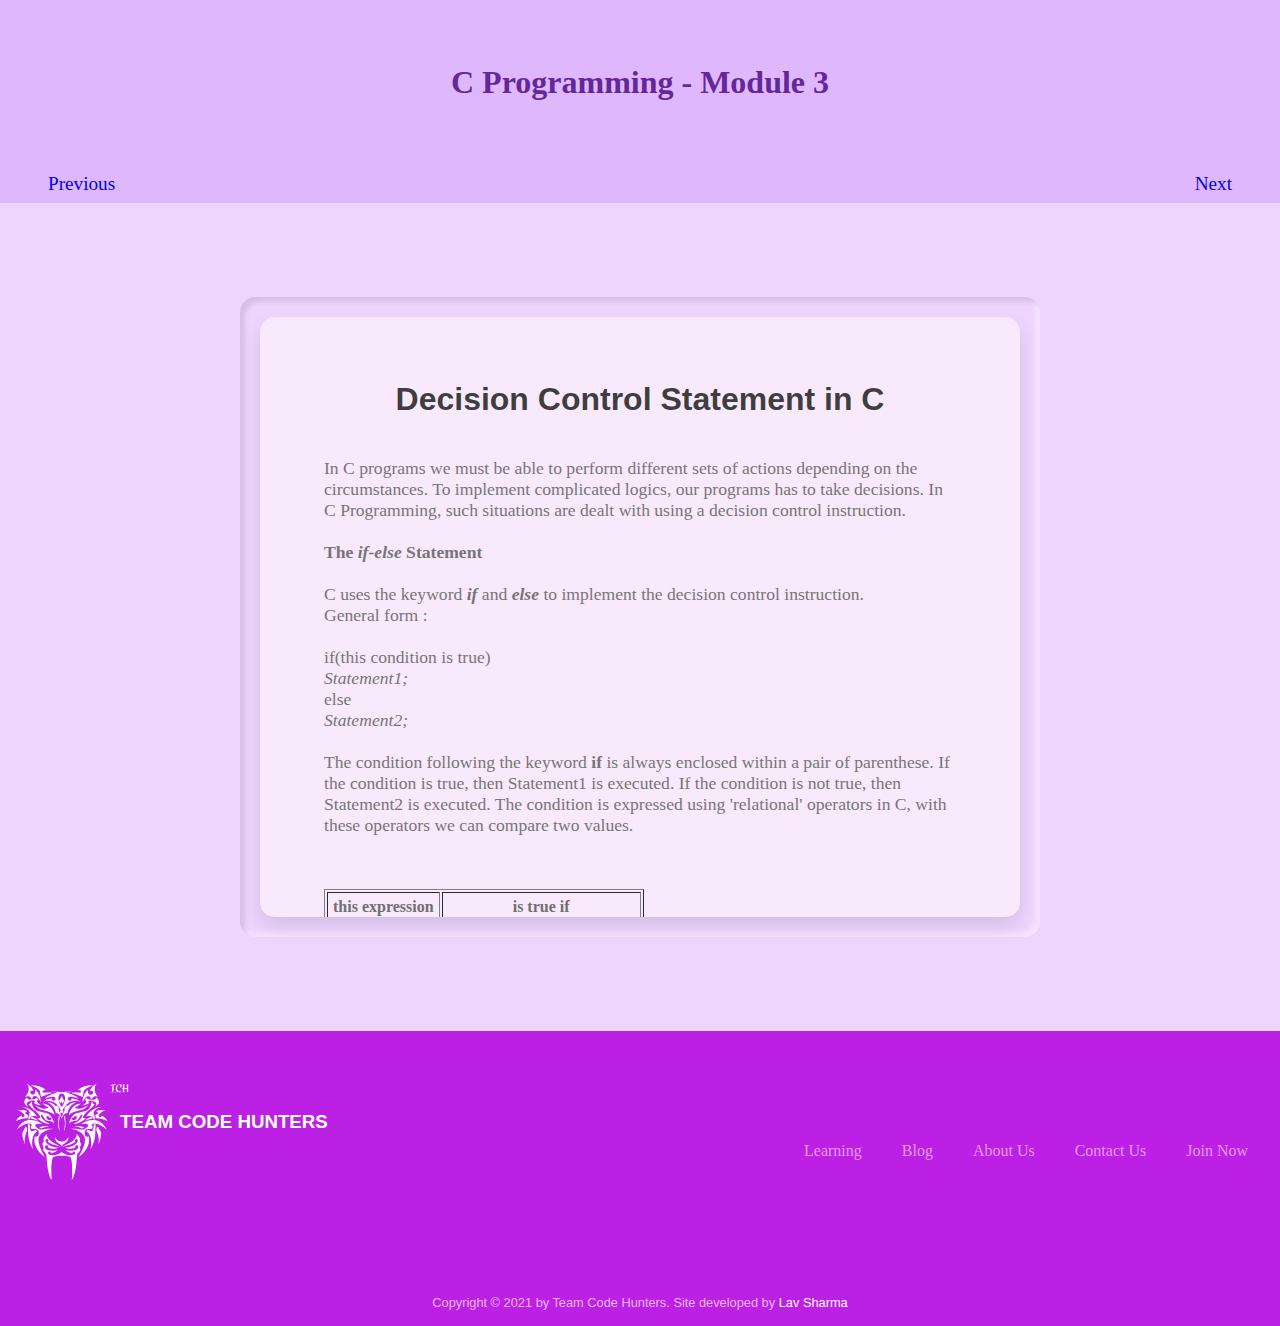
<file: Cmodules/cmodule3.html>
<!DOCTYPE html>
<html lang="en">
<head>
    <meta charset="UTF-8">
    <meta name="viewport" content="width=device-width, initial-scale=1.0">
    <link rel="stylesheet" href="/styles/modulestyle.css">
    <title>C Module- Team Code Hunters</title>
</head>
<body>
    <div class="topsection">
        <h1>C Programming - Module 3</h1>
        <div class="btns">
            <a href="/Cmodules/cmodule2.html" class="pvs">Previous</a>
            <a href="/Cmodules/cmodule4.html" class="nxt">Next</a>
        </div>
    </div>
    
    <div class="learning">
        <div class="card">
            <div class="box">
                <div class="content">
                    <h2 class="hdteam">Decision Control Statement in C</h2>
                    <p>
                        In C programs we must be able to perform different sets of actions depending on the circumstances. To implement complicated logics, our programs has to take decisions. In C Programming, such situations are dealt with using a decision control instruction. <br><br>
                        <b>The <em>if-else</em> Statement</b> <br><br>
                        C uses the keyword <b><em>if</em></b> and <b><em>else</em></b> to implement the decision control instruction. <br>
                        General form : <br><br>
                        if(this condition is true) <br>
                        <em>Statement1;</em> <br>
                        else <br>
                        <em>Statement2;</em> <br><br>
                        The condition following the keyword <b>if</b> is always enclosed within a pair of parenthese. If the condition is true, then Statement1 is executed. If the condition is not true, then Statement2 is executed. The condition is expressed using 'relational' operators in C, with these operators we can compare two values. <br><br>
                        <table border="">
                            <tr>
                                <th>this expression</th>
                                <th>is true if</th>
                            </tr>
                            <tr>
                                <td>x == y</td>
                                <td>x is equal to y</td>
                            </tr>
                            <tr>
                                <td>x != y</td>
                                <td>x is not equal to y</td>
                            </tr>
                            <tr>
                                <td>x < y</td>
                                <td>x is less than y</td>
                            </tr>
                            <tr>
                                <td>x > y</td>
                                <td>x is grater than y</td>
                            </tr>
                            <tr>
                                <td>x <= y</td>
                                <td>x is less than or equal to y</td>
                            </tr>
                            <tr>
                                <td>x >= y</td>
                                <td>x is greater than or equal to y</td>
                            </tr>
                        </table>
                    </p>
                    <p>
                        <b>Let's see an example:</b> <br><br>
                        While purchasing certain items, a <b> discount of 10% </b> is offered if the quantity purchased is more than 1000. If quantity and price per item are input through the keyboard, write a program to calculate the total expenses. <br><br>
                        <img src="/ccodeimg/module03p1.png" alt="" class="middleprogram"><br><br>
                        <b>Output</b><br>
                        <em>Enter quantity and rate 1200 15.50</em><br>
                        <em>Total expenses = Rs. 3100.000000</em> <br><br><br><br>
                        <b>Multiple Statements within <em>if-else</em></b><br><br>
                        Many times in a C progam we want more than one Statement to be executed when the the condition is true. So for more than one Statement, they must be within a pair of braces '{}'. <br><br>
                        <b>Example: </b>In a company an employee is paid as under: <br>
                        If his basic salary is less than Rs. 1500, then HRA = 10% of basic salary and DA = 90% of basic salary. If his salary is either equal to or above Rs. 1500, then HRA = Rs. 500 and DA = 98% of basic salary. IF employee's salary is input through the keyboard write a program to find his gross salary. <br><br>
                        <img src="/ccodeimg/module03p2.png" alt="" class="middleprogram"><br><br><br>
                        <b>Nested <em>if-else</em> Statements</b> <br><br>
                        It is OKAY to write another <b>if-else</b> within either <b>if</b> block or <b>else</b> block as if we want to check a condition furhter. This is called <em>Nesting</em>. It is done as follows <br><br>
                        <b>if(i == 1)</b><br>
                         printf("You would go to heaven !\n"); <br>
                        <b>else</b> <br>
                        {<br>
                            if(i == 2) <br>
                            <em>printf("Hell was created with you in mind\n");</em> <br>
                            else <br>
                            <em>printf("How about mother earth !\n");</em> <br>
                        } <br>
                        <br><br>
                        <b>A Word of Caution</b><br><br>
                        In C a non-zero value is considered to be true, whereas a 0 is considered to be false. So in the following examples all <b>printf()</b> Statements are executed. <br><br>
                        if(3 + 2 % 5) <br>
                        <em>printf("This works");</em><br>
                        if(a = 10) <br>
                        <em>printf("Even this works");</em><br>
                        if(-5) <br>
                        <em>printf("Yes, this is also works");</em><br>
                        <br><br>
                        <b>Using Logical Operators for checking Ranges</b><br><br>
                        In C we allow to use three logical operators, namely, &&, ||, !. These are read as 'AND', 'OR' and 'NOT' respectively. Let us see how these can be used with the help of an example <br><br>
                        <b>Example:</b> The marks obtained by a student in 5 different subjects are input through the keyboard. The student get a division as per the following rules: <br>
                        Percentage above or equal to 60 - First Division <br>
                        Percentage between 50 and 59 - Second Division <br>
                        Percentage between 40 and 49 - Third Division <br>
                        Percentage less than 40 - Fail <br>
                        Write a Program to calculate the division obtained by the student. <br><br>
                        <img src="/ccodeimg/module03p3.png" alt="" class="middleprogram">
                        <br><br><br>
                        <b>The <em>else if</em> Clause</b><br><br>
                        Let us now write Previous example with if else ladder. <br><br>
                        <img src="/ccodeimg/module03p4.png" alt="" class="smallprogram">
                        <br><br><br>
                        <b>Use of Logical Operators- Yes/No Problem</b> <br><br>
                        Logical operators are also very useful is when we want to write a programs for complicated logics that ultimately boil down to only two answers - yes or no. Let see an example <br><br>
                        <b>Example: </b>A company insures its drivers in the following cases : <br>
                        - If the driver is married. <br>
                        - If the driver is unmarried, male & above 30 years of age. <br>
                        - If the driver is unmarried, female & above 25 years of age. <br>
                        In all other cases, the driver is not the insured. If the martial status, sex and age of the driver are the inputs, write a program whether the driver should be insured or not. <br><br>
                        <img src="/ccodeimg/module03p5.png" alt="" class="middleprogram">
                        <br><br><br><br>
                        <b>The ! Operator</b><br><br>
                        The next Operator is NOT operator, written as '!'. This operator reverse the result of expression it operates on. As expression evaluate to true, then this operator result it to False if operates. Here is an example showing use of ! operator. <br>
                        <b>!(y<10)</b> <br><br> <br>
                        <b>Hierarchy of Operators Rivisted</b><br><br>
                        <table style="border: none;">
                            <tr>
                                <th>Operators</th>
                                <th>Type</th>
                            </tr>
                            <tr>
                                <td>!</td>
                                <td>Logical NOT</td>
                            </tr>
                            <tr>
                                <td>* / %</td>
                                <td>Arithmatic and Modulus</td>
                            </tr>
                            <tr>
                                <td>+ -</td>
                                <td>Arithmetic</td>
                            </tr>
                            <tr>
                                <td>&lt;, &gt;, &lt;=, &gt;=</td>
                                <td>Relational</td>
                            </tr>
                            <tr>
                                <td>== !=</td>
                                <td>Relational</td>
                            </tr>
                            <tr>
                                <td>&&</td>
                                <td>Logical AND</td>
                            </tr>
                            <tr>
                                <td>||</td>
                                <td>Logical OR</td>
                            </tr>
                            <tr>
                                <td>=</td>
                                <td>Assignment</td>
                            </tr>
                        </table> 
                    </p>
                    <br>
                    <p>
                        <b>The Conditional Operators</b><br><br>
                        The conditional operators <b>?</b> and <b>:</b> are often called ternary operators since they take three arguments. Syntax of it is as : <br>
                        <em>condition</em> ? <em>Statement1</em> : <em>Statement2</em>; <br><br>
                        when the condition is true the Statement1 will executed otherwise Statement2 will executed. Let understand this with an example. <br>
                        <b>(a)</b> <em>int x,y;</em> <br>
                        <em>scanf("%d", &x);</em> <br>
                        <em>y = ( x>10 ? 5 : 8);</em><br>
                        This Statement will store 5 in y if x is greater than 10, otherwise it will store 8 in y. <br><br>
                        <b>(b)</b> <em>int i;</em><br>
                        <em>scanf("%d", &i);</em> <br>
                        <em>( i == 1 ? printf("Hurry! It's one") : printf("It's not one at all") );</em> <br><br>
                        The limitation of the conditional operators is that after the <b>?</b> or after the <b>:</b>, only one C Statement can occur. <br><br><br><br>

                        <b>Sample Problem</b> <br><br>
                        <b>1.</b> If the three sides of a triangle are Entered through the keyboard, write a program to check whether the triangle is valid or not. The triangle is valid if the sum of two sides is greater than the largest of the three sides. <br><br>
                        <img src="/ccodeimg/module03p6.png" alt="" class="largeprogram">
                    </p>
                </div>
            </div>
        </div>
    </div>

    <div class="footer">
        <div class="footer-content">
            <div class="footer-logo">
                <img src="/images/default-monochrome-white.svg" alt="">
                <h3>TEAM CODE HUNTERS</h3>
            </div>
            <div class="footer-links">
                <ul>
                    <li>
                        <a href="/learning.html">Learning</a>
                    </li>
                    <li>
                        <a href="https://www.concealedangle.in/">Blog</a>
                    </li>
                    <li>
                        <a href="#">About Us</a>
                    </li>
                    <li>
                        <a href="/contactform.html">Contact Us</a>
                    </li>
                    <li>
                        <a href="/join.html">Join Now</a>
                    </li>
                </ul>
            </div>
        </div>
        <p>Copyright &copy; 2021 by Team Code Hunters. Site developed by <span>Lav Sharma</span> </p>
    </div>

</body>
</html>
</file>
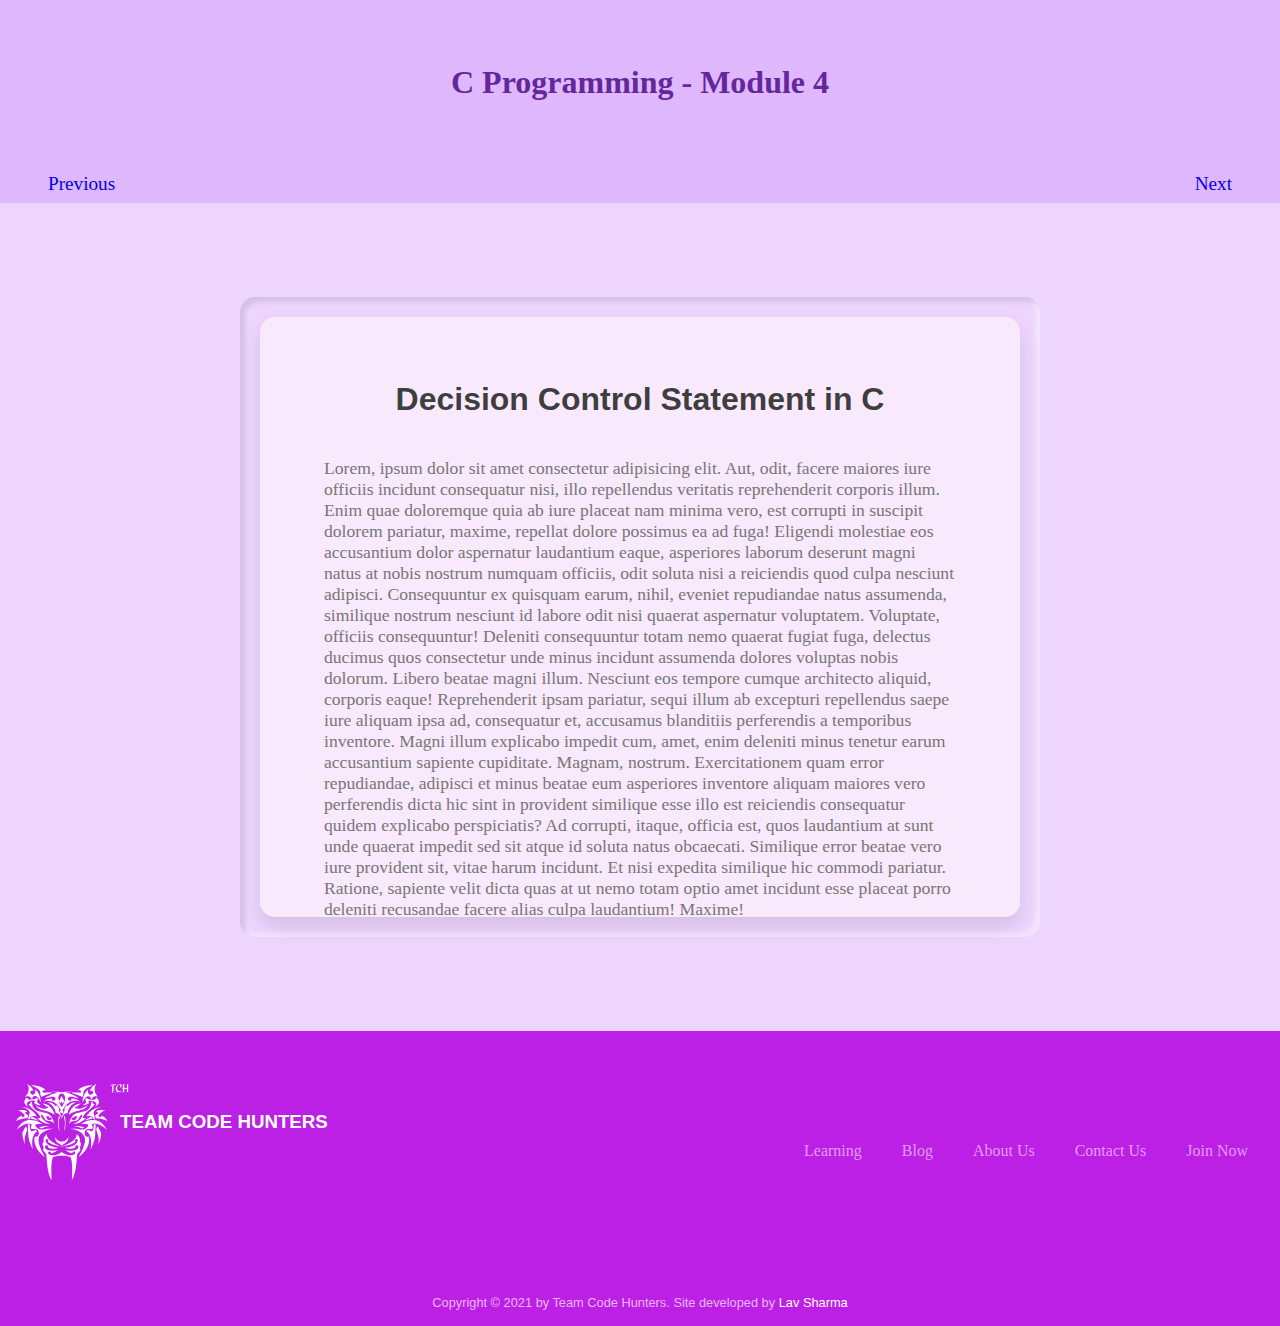
<file: Cmodules/cmodule4.html>
<!DOCTYPE html>
<html lang="en">
<head>
    <meta charset="UTF-8">
    <meta name="viewport" content="width=device-width, initial-scale=1.0">
    <link rel="stylesheet" href="/styles/modulestyle.css">
    <title>C Module- Team Code Hunters</title>
</head>
<body>
    <div class="topsection">
        <h1>C Programming - Module 4</h1>
        <div class="btns">
            <a href="/Cmodules/cmodule3.html" class="pvs">Previous</a>
            <a href="/Cmodules/cmodule5.html" class="nxt">Next</a>
        </div>
    </div>
    
    <div class="learning">
        <div class="card">
            <div class="box">
                <div class="content">
                    <h2 class="hdteam">Decision Control Statement in C</h2>
                    <p>Lorem, ipsum dolor sit amet consectetur adipisicing elit. Aut, odit, facere maiores iure officiis incidunt consequatur nisi, illo repellendus veritatis reprehenderit corporis illum. Enim quae doloremque quia ab iure placeat nam minima vero, est corrupti in suscipit dolorem pariatur, maxime, repellat dolore possimus ea ad fuga! Eligendi molestiae eos accusantium dolor aspernatur laudantium eaque, asperiores laborum deserunt magni natus at nobis nostrum numquam officiis, odit soluta nisi a reiciendis quod culpa nesciunt adipisci. Consequuntur ex quisquam earum, nihil, eveniet repudiandae natus assumenda, similique nostrum nesciunt id labore odit nisi quaerat aspernatur voluptatem. Voluptate, officiis consequuntur! Deleniti consequuntur totam nemo quaerat fugiat fuga, delectus ducimus quos consectetur unde minus incidunt assumenda dolores voluptas nobis dolorum. Libero beatae magni illum. Nesciunt eos tempore cumque architecto aliquid, corporis eaque! Reprehenderit ipsam pariatur, sequi illum ab excepturi repellendus saepe iure aliquam ipsa ad, consequatur et, accusamus blanditiis perferendis a temporibus inventore. Magni illum explicabo impedit cum, amet, enim deleniti minus tenetur earum accusantium sapiente cupiditate. Magnam, nostrum. Exercitationem quam error repudiandae, adipisci et minus beatae eum asperiores inventore aliquam maiores vero perferendis dicta hic sint in provident similique esse illo est reiciendis consequatur quidem explicabo perspiciatis? Ad corrupti, itaque, officia est, quos laudantium at sunt unde quaerat impedit sed sit atque id soluta natus obcaecati. Similique error beatae vero iure provident sit, vitae harum incidunt. Et nisi expedita similique hic commodi pariatur. Ratione, sapiente velit dicta quas at ut nemo totam optio amet incidunt esse placeat porro deleniti recusandae facere alias culpa laudantium! Maxime!</p>
                </div>
            </div>
        </div>
    </div>

    <div class="footer">
        <div class="footer-content">
            <div class="footer-logo">
                <img src="/images/default-monochrome-white.svg" alt="">
                <h3>TEAM CODE HUNTERS</h3>
            </div>
            <div class="footer-links">
                <ul>
                    <li>
                        <a href="/learning.html">Learning</a>
                    </li>
                    <li>
                        <a href="https://www.concealedangle.in/">Blog</a>
                    </li>
                    <li>
                        <a href="#">About Us</a>
                    </li>
                    <li>
                        <a href="/contactform.html">Contact Us</a>
                    </li>
                    <li>
                        <a href="/join.html">Join Now</a>
                    </li>
                </ul>
            </div>
        </div>
        <p>Copyright &copy; 2021 by Team Code Hunters. Site developed by <span>Lav Sharma</span> </p>
    </div>

</body>
</html>
</file>
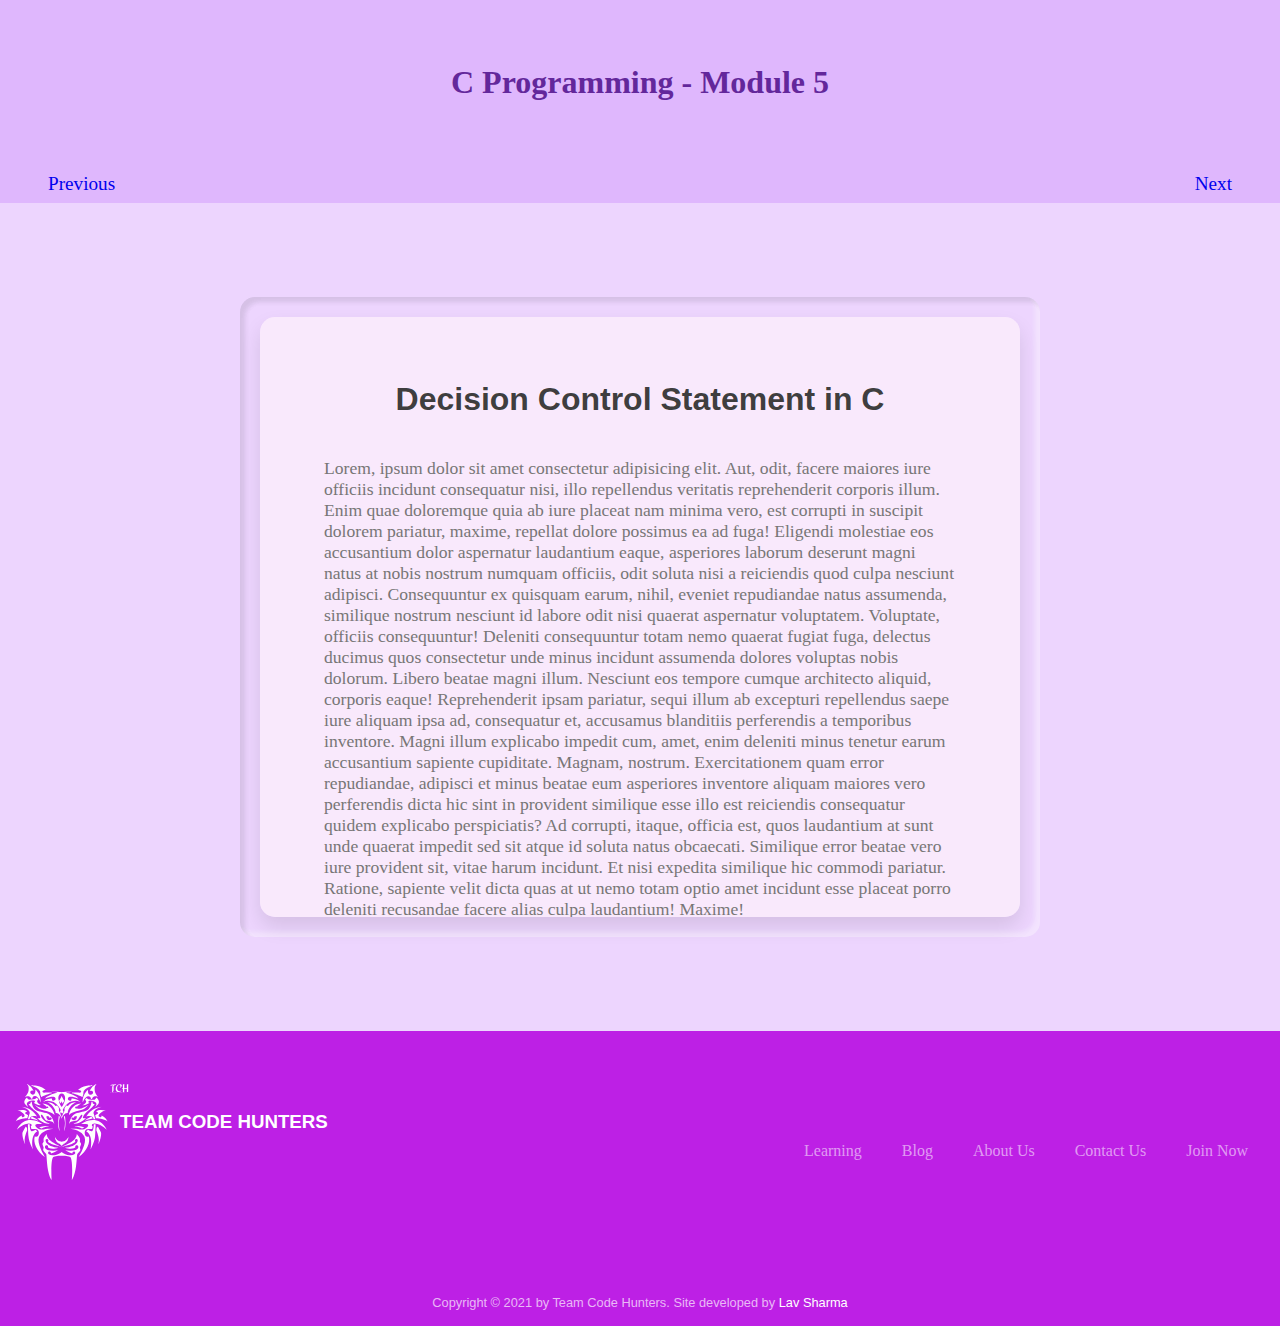
<file: Cmodules/cmodule5.html>
<!DOCTYPE html>
<html lang="en">
<head>
    <meta charset="UTF-8">
    <meta name="viewport" content="width=device-width, initial-scale=1.0">
    <link rel="stylesheet" href="/styles/modulestyle.css">
    <title>C Module- Team Code Hunters</title>
</head>
<body>
    <div class="topsection">
        <h1>C Programming - Module 5</h1>
        <div class="btns">
            <a href="/Cmodules/cmodule4.html" class="pvs">Previous</a>
            <a href="/Cmodules/cmodule6.html" class="nxt">Next</a>
        </div>
    </div>
    
    <div class="learning">
        <div class="card">
            <div class="box">
                <div class="content">
                    <h2 class="hdteam">Decision Control Statement in C</h2>
                    <p>Lorem, ipsum dolor sit amet consectetur adipisicing elit. Aut, odit, facere maiores iure officiis incidunt consequatur nisi, illo repellendus veritatis reprehenderit corporis illum. Enim quae doloremque quia ab iure placeat nam minima vero, est corrupti in suscipit dolorem pariatur, maxime, repellat dolore possimus ea ad fuga! Eligendi molestiae eos accusantium dolor aspernatur laudantium eaque, asperiores laborum deserunt magni natus at nobis nostrum numquam officiis, odit soluta nisi a reiciendis quod culpa nesciunt adipisci. Consequuntur ex quisquam earum, nihil, eveniet repudiandae natus assumenda, similique nostrum nesciunt id labore odit nisi quaerat aspernatur voluptatem. Voluptate, officiis consequuntur! Deleniti consequuntur totam nemo quaerat fugiat fuga, delectus ducimus quos consectetur unde minus incidunt assumenda dolores voluptas nobis dolorum. Libero beatae magni illum. Nesciunt eos tempore cumque architecto aliquid, corporis eaque! Reprehenderit ipsam pariatur, sequi illum ab excepturi repellendus saepe iure aliquam ipsa ad, consequatur et, accusamus blanditiis perferendis a temporibus inventore. Magni illum explicabo impedit cum, amet, enim deleniti minus tenetur earum accusantium sapiente cupiditate. Magnam, nostrum. Exercitationem quam error repudiandae, adipisci et minus beatae eum asperiores inventore aliquam maiores vero perferendis dicta hic sint in provident similique esse illo est reiciendis consequatur quidem explicabo perspiciatis? Ad corrupti, itaque, officia est, quos laudantium at sunt unde quaerat impedit sed sit atque id soluta natus obcaecati. Similique error beatae vero iure provident sit, vitae harum incidunt. Et nisi expedita similique hic commodi pariatur. Ratione, sapiente velit dicta quas at ut nemo totam optio amet incidunt esse placeat porro deleniti recusandae facere alias culpa laudantium! Maxime!</p>
                </div>
            </div>
        </div>
    </div>

    <div class="footer">
        <div class="footer-content">
            <div class="footer-logo">
                <img src="/images/default-monochrome-white.svg" alt="">
                <h3>TEAM CODE HUNTERS</h3>
            </div>
            <div class="footer-links">
                <ul>
                    <li>
                        <a href="/learning.html">Learning</a>
                    </li>
                    <li>
                        <a href="https://www.concealedangle.in/">Blog</a>
                    </li>
                    <li>
                        <a href="#">About Us</a>
                    </li>
                    <li>
                        <a href="/contactform.html">Contact Us</a>
                    </li>
                    <li>
                        <a href="/join.html">Join Now</a>
                    </li>
                </ul>
            </div>
        </div>
        <p>Copyright &copy; 2021 by Team Code Hunters. Site developed by <span>Lav Sharma</span> </p>
    </div>

</body>
</html>
</file>
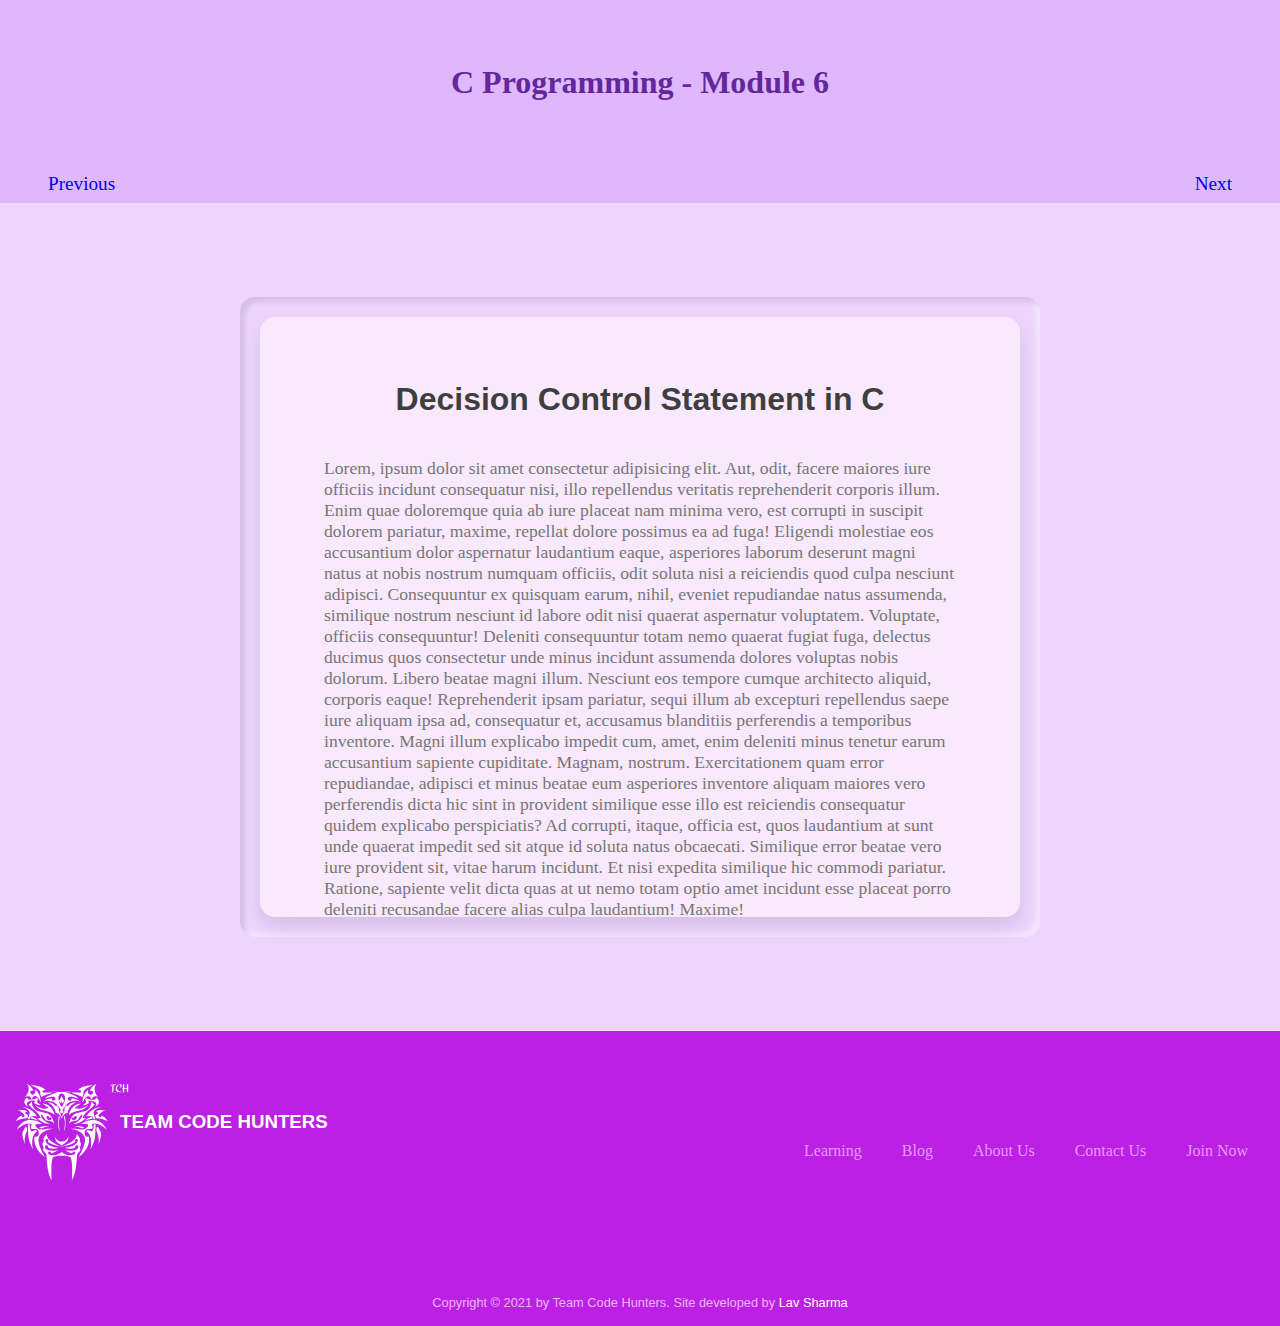
<file: Cmodules/cmodule6.html>
<!DOCTYPE html>
<html lang="en">
<head>
    <meta charset="UTF-8">
    <meta name="viewport" content="width=device-width, initial-scale=1.0">
    <link rel="stylesheet" href="/styles/modulestyle.css">
    <title>C Module- Team Code Hunters</title>
</head>
<body>
    <div class="topsection">
        <h1>C Programming - Module 6</h1>
        <div class="btns">
            <a href="/Cmodules/cmodule5.html" class="pvs">Previous</a>
            <a href="/Cmodules/cmodule7.html" class="nxt">Next</a>
        </div>
    </div>
    
    <div class="learning">
        <div class="card">
            <div class="box">
                <div class="content">
                    <h2 class="hdteam">Decision Control Statement in C</h2>
                    <p>Lorem, ipsum dolor sit amet consectetur adipisicing elit. Aut, odit, facere maiores iure officiis incidunt consequatur nisi, illo repellendus veritatis reprehenderit corporis illum. Enim quae doloremque quia ab iure placeat nam minima vero, est corrupti in suscipit dolorem pariatur, maxime, repellat dolore possimus ea ad fuga! Eligendi molestiae eos accusantium dolor aspernatur laudantium eaque, asperiores laborum deserunt magni natus at nobis nostrum numquam officiis, odit soluta nisi a reiciendis quod culpa nesciunt adipisci. Consequuntur ex quisquam earum, nihil, eveniet repudiandae natus assumenda, similique nostrum nesciunt id labore odit nisi quaerat aspernatur voluptatem. Voluptate, officiis consequuntur! Deleniti consequuntur totam nemo quaerat fugiat fuga, delectus ducimus quos consectetur unde minus incidunt assumenda dolores voluptas nobis dolorum. Libero beatae magni illum. Nesciunt eos tempore cumque architecto aliquid, corporis eaque! Reprehenderit ipsam pariatur, sequi illum ab excepturi repellendus saepe iure aliquam ipsa ad, consequatur et, accusamus blanditiis perferendis a temporibus inventore. Magni illum explicabo impedit cum, amet, enim deleniti minus tenetur earum accusantium sapiente cupiditate. Magnam, nostrum. Exercitationem quam error repudiandae, adipisci et minus beatae eum asperiores inventore aliquam maiores vero perferendis dicta hic sint in provident similique esse illo est reiciendis consequatur quidem explicabo perspiciatis? Ad corrupti, itaque, officia est, quos laudantium at sunt unde quaerat impedit sed sit atque id soluta natus obcaecati. Similique error beatae vero iure provident sit, vitae harum incidunt. Et nisi expedita similique hic commodi pariatur. Ratione, sapiente velit dicta quas at ut nemo totam optio amet incidunt esse placeat porro deleniti recusandae facere alias culpa laudantium! Maxime!</p>
                </div>
            </div>
        </div>
    </div>

    <div class="footer">
        <div class="footer-content">
            <div class="footer-logo">
                <img src="/images/default-monochrome-white.svg" alt="">
                <h3>TEAM CODE HUNTERS</h3>
            </div>
            <div class="footer-links">
                <ul>
                    <li>
                        <a href="/learning.html">Learning</a>
                    </li>
                    <li>
                        <a href="https://www.concealedangle.in/">Blog</a>
                    </li>
                    <li>
                        <a href="#">About Us</a>
                    </li>
                    <li>
                        <a href="/contactform.html">Contact Us</a>
                    </li>
                    <li>
                        <a href="/join.html">Join Now</a>
                    </li>
                </ul>
            </div>
        </div>
        <p>Copyright &copy; 2021 by Team Code Hunters. Site developed by <span>Lav Sharma</span> </p>
    </div>

</body>
</html>
</file>
<file: styles/home.css>
*{
    margin: 0;
    padding: 0;
}


section{
    width: 100%;
    min-height: 100vh;
    background-color: #dfb7fd;
    background-size: cover;
    background-attachment: fixed;
}

section .wave{
    position: absolute;
    width: 100%;
    height: 125px;
    bottom: 0;
    left: 0;
    background: url(/images/wave.png);
    animation: animate 8s linear infinite;
}

section .wave:before{
    content: '';
    width: 100%;
    height: 125px;
    background: url(/images/wave.png);
    position: absolute;
    top: 0;
    left: 0;
    opacity: 0.4;
    animation: animate-reverse 8s linear infinite;
}
section .wave::after{
    content: '';
    width: 100%;
    height: 125px;
    background: url(/images/wave.png);
    position: absolute;
    top: 0;
    left: 0;
    opacity: 0.4;
    animation-delay: -5s;
    animation: animate 18s linear infinite;
}

@keyframes animate
{
    0%{
        background-position: 0;
    }
    100%{
        background-position: 1189px;
    }
}
@keyframes animate-reverse
{
    0%{
        background-position: 1189px;
    }
    100%{
        background-position: 0;
    }
}

@media (max-width: 1024px){
    section .wave{
        display: none;
    }
}

.navbar{
    display: flex;
    justify-content: space-between;
    align-items: center;
}

.logo{
    margin-left: 2rem;
    margin-top: .5rem;
}

.logo img{
    height: 6rem;
    width: 10rem;
}

.navbar-links ul{
    display: flex;
    padding: 0;
    margin: 0;
}

.navbar-links li{
    list-style: none;
    margin-right: 1.5rem;
}

.navbar-links li a{
    padding: .7rem 0.5rem;
    font-family: 'Merienda One', cursive;
    text-decoration: none;
    color: #4B279B;
    /* padding: 1rem; */
    display: block;
}

.navbar a:hover{
    /* background-color: magenta; */
    color: white;
}

.navbar-links .rgtr-btn{
    padding: .7rem 1rem;
    text-decoration: none;
    background-color: #a74feb;
    color: white;
    border-radius: 20px;
    font-weight: bold;
    box-shadow: 0 10px 20px rgba(0, 0, 0, 0.2);
}

.navbar-links .rgtr-btn:hover{
    background-color: white;
    color: #a74feb;
}

.toggle-button{
    position: absolute;
    top: .75rem;
    right: 1rem;
    font-size: 2rem;
    display: none;
}


@media(max-width:700px){
    .toggle-button{
        display: inline-block;
    }
    .navbar{
        flex-direction: column;
        align-items: flex-start;
    }
    .navbar-links{
        display: none;
        width: 100%;
    }    
    .navbar-links ul{
        width: 100%;
        flex-direction: column;
    }
    .navbar-links li{
        text-align: center;
        margin: .75rem 0;
    }
    .navbar-links.active{
        display: flex;
    }
}


.wlcm {
    height: 27em;
    width: 25rem;
    float: right;
    margin-left: 4rem;
}

@media(max-width:650px){
    .wlcm{
        height: 25rem;
        width: 23rem;
        float: right;
        margin-left: 12rem;
    }
}

.wlcm-heading{
    padding: 2rem 4rem;
}
.wlcm-heading h1{
    margin-top: 5rem;
    margin-bottom: 2rem;
    font-family: 'Noto Serif', serif;
    font-size: 2.2rem;
    color: #63279b;
}

.wlcm-heading a{
    padding: .7rem;
    text-decoration: none;
    background-color: #a74feb;
    color: white;
    border-radius: 20px;
    font-family: 'Merienda One', cursive;
    font-size: 1rem;
    font-weight: bold;
    box-shadow: 0 10px 20px rgba(0, 0, 0, 0.2);
}

.wlcm-heading a:hover{
    background-color: white;
    color: #a74feb;
}

.step{
    display: flex;
    justify-content: space-between;
    padding: 10rem 8rem;
}

.steps{
    text-align: center;
}

.sicon{
    color: #823cc4;
    margin-bottom: 1rem;
}

.sicon:hover{
    color:#aa60f0;
}

.steps h3{
    font-family: 'Ubuntu', sans-serif;
    font-weight: bold;
    font-size: 1.5rem;
}

@media (max-width: 750px)
{
    .step{
        flex-direction: column;
    }
    .steps{
        margin: 2rem 0;
    }
}

.section2{
    background-color: #f0dffd;
    display: flex;
    justify-content: center;
    align-items: center;
    flex-direction: column;
}

.learning{
    display: flex;
    justify-content: center;
    align-items: center;
    /* background-color: #f0dffd; */
    /* max-width: 1200px; */
    flex-wrap: wrap;
    padding: 8rem 0;
}

.learning .card{
    position: relative;
    min-width: 320px;
    height: 440px;
    box-shadow: inset 5px 5px 5px rgba(0, 0, 0, .05),
                 inset -5px -5px 5px rgba(255, 255, 255, .2),
                 inset 5px 5px 5px rgba(0, 0, 0, .05),
                 inset -5px -5px 5px rgba(255, 255, 255, .2);
    border-radius: 15px;
    margin: 30px;
}

.learning .card .box{
    position: absolute;
    top: 20px;
    left: 20px;
    right: 20px;
    bottom: 20px;
    background: #fbedfb;
    box-shadow: 0 10px 20px rgba(0, 0, 0, .1);
    border-radius: 15px;
    display: flex;
    justify-content: center;
    align-items: center;
    transition: 0.5s;
}

.learning .card:hover .box{
    transform: translateY(-50px);
    box-shadow: 0 10px 40px rgba(0, 0, 0, 0.2);
    background: linear-gradient(45deg,#b95ce4,#8329cc);
}

.learning .card .box .content{
    padding: 20px;
    text-align: center;
}

.learning .card .box .content h2{
    position: absolute;
    top: -10px;
    right: 30px;
    font-family: 'Ubuntu', sans-serif;
    font-size: 5rem;
    color: rgba(0, 0, 0, 0.05);
    transition: 0.5s;
}
.learning .card:hover .box .content h2{
    color: rgba(0, 0, 0, 0.1);
}

.learning .card .box .content h3{
    font-family: 'Noto Serif', serif;
    margin: .8rem 0;
    font-size: 1.8rem;
    color: #777;
    z-index: 1;
    transition: .5s;
}

.learning .card .box .content p{
    margin: 1rem 0;
    font-size: 1rem;
    font-weight: 300;
    color: #777;
    z-index: 1;
    transition: .5s;
}

.learning .card:hover .box .content h3,
.learning .card:hover .box .content p{
    color: white;
}

.learning .card .box .content a{
    position: relative;
    display: inline-block;
    padding: 8px 20px;
    background: #a74feb;
    margin-top: 15px;
    border-radius: 20px;
    color: #fff;
    text-decoration: none;
    font-weight: bold;
    box-shadow: 0 10px 20px rgba(0, 0, 0, 0.2);
}

.learning .card:hover .box .content a{
    background: #ff568f;
}

.section2 .learn-btn{
    display: inline-block;
    margin-bottom: 3rem;
    font-family: 'Merienda One', cursive;
    font-size: 1.2rem;
    padding: 8px 20px;
    background: #a74feb;
    margin-top: 15px;
    border-radius: 20px;
    color: #fff;
    text-decoration: none;
    font-weight: bold;
    box-shadow: 0 10px 20px rgba(0, 0, 0, 0.2);
}

.section2 .learn-btn:hover{
    background-color: #dc10f7;
    color: #fff;
}

.team{
    padding: 6rem 4.5rem;
    background-color: #ddb7fa;
    color: #fff;
}

.team img{
    height: 27em;
    width: 25rem;
    float: left;
    margin-right: 3.5rem;
}

@media(max-width:650px){
    .team img{
        height: 25rem;
        width: 18rem;
        float: left;
        margin-right: 5rem;
    }
}

.team h2{
    padding: 4rem 0;
    font-family: 'Noto Serif', serif;
    font-size: 2rem;
    font-weight: bold;
    line-height: 1.5;
    /* text-align: center; */
}


.team a{
    text-align: center;
    margin: .5rem 0;
    padding: 12px 20px;
    display: inline-block;
    background-color: #a74feb;
    color: white;
    text-decoration: none;
    font-family: 'Merienda One', cursive;
    font-weight: bold;
    font-size: 1.5rem;
    border-radius: 25px;
    box-shadow: 0 10px 20px rgba(0, 0, 0, 0.2);       
}

.team a:hover{
    background-color: white;
    color: #a74feb;
}

@media(max-width:700px){
     .team h2{
        margin-top: 2rem;
    }
    .team a{
        margin: .5rem 0;
    }
}

.footer{
    padding: 1rem 0;
    background-color: #be6dfc;
}

.footer-content{
    display: flex;
    justify-content: space-between;
    align-items: center;
    /* background-color: #a74feb; */
    padding: 3.5rem 0 6rem 0;
}

.footer-logo{
    display: flex;
}


.footer-logo img{
    height: 6rem;
    width: 10rem;
    position: relative;
    top: -1.2rem;
    left: -.5rem;
}

.footer-logo h3{
    color: white;
    font-family: 'Ubuntu', sans-serif;
    position: relative;
    left: -2.5rem;
    top: .5rem;
}

@media(max-width: 500px){
    .footer-logo{
        flex-direction: column;
    }
    .footer-logo h3{
        position: relative;
        left: .5rem;
    }
}

.footer-links ul{
    display: flex;
    padding: 0;
    margin: 0;
}

@media(max-width: 750px){
    .footer-links ul{
        flex-direction: column;
    }
}

.footer-links li{
    list-style: none;
    margin-right: 1.5rem;
}

.footer-links li a{
    padding: .7rem 0.5rem;
    font-family: 'Merienda One', cursive;
    text-decoration: none;
    color: rgba(255, 255, 255, 0.555);
    /* padding: 1rem; */
    display: block;
}

.footer-links li a:hover{
    color: #fff;
}

.footer p{
    text-align: center;
    color: rgba(255, 255, 255, 0.685);
    font-family: 'Ubuntu', sans-serif;
    font-size: 0.8rem;
}
.footer span{
    color: rgba(255, 255, 255, 0.829);
}
</file>
<file: styles/contactform.css>
*{
    margin: 0;
    padding: 0;
    box-sizing: border-box;
    font-family: Arial, Helvetica, sans-serif;
}

body{
    display: flex;
    justify-content: center;
    align-items: center;
    min-height: 100vh;
    background: #fbb2f2;
    flex-direction: column;
}
a{
    background-color: #c808da;
    color: #fff;
    text-decoration: none;
    padding: 10px 15px;
    margin-top: 2rem;
    font-weight: bold;
}

.container{
    position: relative;
    width: 100%;
    max-width: 1100px;
    margin: 20px;
    height: 600px;
    background: #ebd0e3;
    box-shadow: rgb(131, 129, 131);
    display: flex;
    justify-content: space-between;
    align-items: center;
    border: 0.8px solid #c808da;
}
.container .formBx{
    width: 50%;
    display: flex;
    justify-content: center;
    align-items: center;

}
.container .formBx form{
    position: relative;
    width: 100%;
    padding: 0 0 0 75px;

}
.container .formBx form h2{
    color: rgb(163, 7, 150);
    font-weight: 500;
    font-size: 2em;
    text-transform: uppercase;
    letter-spacing: 20x;
    margin-bottom: 40px;
    
}

.container .formBx form  .inputBx{
    position: relative;
    margin-bottom: 40px;

}
.container .formBx form .inputBx:last-child{
    margin-bottom: 0px;
}
.container .formBx form .inputBx input,
.container .formBx form .inputBx textarea{
    position: relative;
    background: transparent;
    outline: none;
    border: none;
    width: 100%;
    color: rgb(141, 5, 111);
    padding-bottom: 10px;
    font-size: 16px;
    letter-spacing: 1px;
    font-weight: 300;
    border-bottom: 2px solid rgba(255, 255, 255, 0.5);
}

.container .formBx form .inputBx textarea{
   height: 100px;
}

.container .formBx form .inputBx input[type="submit"]{
    background: rgb(245, 154, 218);
    padding: 8px 20px;
    margin-top: -10px;
    width: 100px;
    cursor: pointer;
    background: #c808da;
    color: rgb(255, 255, 255);
    font-size: 18px;
    font-weight: 400;
    border: none;
    text-transform: uppercase;
    letter-spacing: 4px;
}

.container .formBx form .inputBx input[type="submit"]:focus{
    background: #1bfaad;
    color: #111;
}

.container .formBx form .inputBx span{
    position: absolute;
    left: 0;
    font-size: 16px;
    font-weight: 300;
    display: inline-block;
    pointer-events: none;
    letter-spacing: 1px;
    color: rgba(0, 0, 0, 0.5);
    transition: all 0.2;

}

.container .formBx form .inputBx input:focus ~ span,
.container .formBx form .inputBx textarea:focus ~ span,
.container .formBx form .inputBx input:valid ~ span,
.container .formBx form .inputBx textarea:valid ~ span{
    transform: translateY(-24px);
    color: #039764;
    font-size: 14px;
}

.container .imgBx {
    position: relative;
    width: 50%;
    height: 100%;
    overflow: hidden;
}

.container .imgBx:before{
    content: '';
    position: absolute;
    top: 0;
    left: 0;
    width: 100%;
    height: 100%;
    background: #c808da;
    transform-origin: bottom;
    transform: skewX(-25deg) translateX(10%);
}

.container .imgBx img{
    position: absolute;
    bottom: 0;
    max-height: 100%;

}
</file>
<file: styles/joinstyle.css>
*{
    margin: 0;
    padding: 0;
}

body{
    background-color: #f0dffd;
    display: flex;
    justify-content: center;
    align-items: center;
    flex-direction: column;
    height: 100%;
    width: 100%;
    /* background: linear-gradient(45deg, rgb(250, 123, 197), rgb(152, 5, 179)); */
    background: linear-gradient(45deg, #dd8dfd, #c813ff);

}

.learning{
    display: flex;
    justify-content: center;
    align-items: center;
    flex-wrap: wrap;
    padding: 4rem 0;
}

.learning .card{
    position: relative;
    min-width: 35rem;
    height: 30rem;
    box-shadow: inset 5px 5px 5px rgba(0, 0, 0, .05),
                 inset -5px -5px 5px rgba(255, 255, 255, .2),
                 inset 5px 5px 5px rgba(0, 0, 0, .05),
                 inset -5px -5px 5px rgba(255, 255, 255, .2);
    border-radius: 15px;
    margin: 30px;
}

.learning .card .box{
    position: absolute;
    top: 20px;
    left: 20px;
    right: 20px;
    bottom: 20px;
    background: #fbedfb1a;
    box-shadow: 0 10px 20px rgba(0, 0, 0, .1);
    border-radius: 15px;
    display: flex;
    justify-content: center;
    align-items: center;
    transition: 0.5s;
}

.learning .card .box .content{
    padding: 20px;
    text-align: center;
    color: #fff;
}

.learning .card .box .content h2{
    position: relative;
    top: -2.5rem;
    font-family: 'Ubuntu', sans-serif;
    font-size: 2rem;
    transition: 0.5s;
}
.learning .card:hover .box .content h2{
    color: rgba(255, 255, 255, 0.699);
}

.learning .card .box .content .hdteam{
    position: relative;
    top: -1.4rem;
    font-family: 'Ubuntu', sans-serif;
    font-size: 2rem;
    transition: 0.5s;
}

.learning .card .box .content ul{
    margin: 1rem 1rem 1.4rem 1rem;
    font-size: 1.1rem;
    font-weight: 500;
    text-align: left;
    color: rgb(255, 255, 255);
    z-index: 1;
    transition: .5s;
}


.learning .card .box .content a{
    position: relative;
    display: inline-block;
    padding: 8px 20px;
    background: #ffffff;
    margin-top: 15px;
    border-radius: 20px;
    color: #a74feb;
    text-decoration: none;
    font-weight: bold;
    box-shadow: 0 10px 20px rgba(0, 0, 0, 0.2);
}

.learning .card .box .content a:hover{
    color: #ff568f;
}


@media(max-width:700px){
    .learning .card{
        height: 35rem;
        min-width: 420px;
    }
}

.back{
    margin: .5rem 0 2rem 0;
}

.back a{
    padding: 8px 15px;
    background: #fff;
    color: #a74feb;
    text-decoration: none;
    border-radius: 15px;
    font-family: 'Merienda One', cursive;
}
</file>
<file: styles/learn.css>
*{
    margin: 0;
    padding: 0;
}

section{
    width: 100%;
    min-height: 85vh;
    background-color: #e1bdfd;
    background-size: cover;
    background-attachment: fixed;
}

.navbar{
    display: flex;
    justify-content: space-between;
    align-items: center;
}

.logo{
    margin-left: 2rem;
    margin-top: .5rem;
}

.logo img{
    height: 6rem;
    width: 10rem;
}

.navbar-links ul{
    display: flex;
    padding: 0;
    margin: 0;
}

.navbar-links li{
    list-style: none;
    margin-right: 1.5rem;
}

.navbar-links li a{
    padding: .7rem 0.5rem;
    font-family: 'Merienda One', cursive;
    text-decoration: none;
    color: #4B279B;
    /* padding: 1rem; */
    display: block;
}

.navbar a:hover{
    /* background-color: magenta; */
    color: white;
}

.navbar-links .rgtr-btn{
    padding: .7rem 1rem;
    text-decoration: none;
    background-color: #a74feb;
    color: white;
    border-radius: 20px;
    font-weight: bold;
    box-shadow: 0 10px 20px rgba(0, 0, 0, 0.2);
}

.navbar-links .rgtr-btn:hover{
    background-color: white;
    color: #a74feb;
}

.toggle-button{
    position: absolute;
    top: .75rem;
    right: 1rem;
    font-size: 2rem;
    display: none;
}


@media(max-width:700px){
    .toggle-button{
        display: inline-block;
    }
    .navbar{
        flex-direction: column;
        align-items: flex-start;
    }
    .navbar-links{
        display: none;
        width: 100%;
    }    
    .navbar-links ul{
        width: 100%;
        flex-direction: column;
    }
    .navbar-links li{
        text-align: center;
        margin: .75rem 0;
    }
    .navbar-links.active{
        display: flex;
    }
}

.topsection{
    padding: 2rem 4rem;
}

.topsection img{
    height: 27m;
    width: 25rem;
    float: left;
    margin-right: 6rem;
}

@media(max-width: 650px){
    .topsection img{
        height: 25m;
        width: 22rem;
        float: left;
        margin-right: 8rem;
    }
}

.topsection h1{
    margin-top: 5rem;
    margin-bottom: 2rem;
    font-family: 'Noto Serif', serif;
    font-size: 4.2rem;
    color: #63279b;
}

.topsection p{
    font-family: Arial, Helvetica, sans-serif;
    font-size: .8rem;
    color: blueviolet;
}

.ourcourses{
    background-color: #f0dffd;
    display: flex;
    justify-content: center;
    align-items: center;
    flex-direction: column;
}

.ourcourses .hd{
    margin-top: 5rem;
    font-family: 'Ubuntu', sans-serif;
    font-size: 3rem;
    font-weight: bold;
    color: #63279b;
}

.learning{
    display: flex;
    justify-content: center;
    align-items: center;
    /* background-color: #f0dffd; */
    /* max-width: 1200px; */
    flex-wrap: wrap;
    padding: 8rem 0;
}

.learning .card{
    position: relative;
    min-width: 320px;
    height: 440px;
    box-shadow: inset 5px 5px 5px rgba(0, 0, 0, .05),
                 inset -5px -5px 5px rgba(255, 255, 255, .2),
                 inset 5px 5px 5px rgba(0, 0, 0, .05),
                 inset -5px -5px 5px rgba(255, 255, 255, .2);
    border-radius: 15px;
    margin: 30px;
}

.learning .card .box{
    position: absolute;
    top: 20px;
    left: 20px;
    right: 20px;
    bottom: 20px;
    background: #fbedfb;
    box-shadow: 0 10px 20px rgba(0, 0, 0, .1);
    border-radius: 15px;
    display: flex;
    justify-content: center;
    align-items: center;
    transition: 0.5s;
}

.learning .card:hover .box{
    transform: translateY(-50px);
    box-shadow: 0 10px 40px rgba(0, 0, 0, 0.2);
    background: linear-gradient(45deg,#b95ce4,#8329cc);
}

.learning .card .box .content{
    padding: 20px;
    text-align: center;
}

.learning .card .box .content h2{
    position: absolute;
    top: -10px;
    right: 30px;
    font-family: 'Ubuntu', sans-serif;
    font-size: 5rem;
    color: rgba(0, 0, 0, 0.05);
    transition: 0.5s;
}
.learning .card:hover .box .content h2{
    color: rgba(0, 0, 0, 0.1);
}

.learning .card .box .content h3{
    font-family: 'Noto Serif', serif;
    margin: .8rem 0;
    font-size: 1.8rem;
    color: #777;
    z-index: 1;
    transition: .5s;
}

.learning .card .box .content p{
    margin: 1rem 0;
    font-size: 1rem;
    font-weight: 300;
    color: #777;
    z-index: 1;
    transition: .5s;
}

.learning .card:hover .box .content h3,
.learning .card:hover .box .content p{
    color: white;
}

.learning .card .box .content a{
    position: relative;
    display: inline-block;
    padding: 8px 20px;
    background: #a74feb;
    margin-top: 15px;
    border-radius: 20px;
    color: #fff;
    text-decoration: none;
    font-weight: bold;
    box-shadow: 0 10px 20px rgba(0, 0, 0, 0.2);
}

.learning .card:hover .box .content a{
    background: #ff568f;
}

.ocourse{
    padding: 5rem 0;
    background-color: #df68fd;
    color: #fff;
}

.ocourse h2{
    text-align: center;
    font-family: 'Ubuntu', sans-serif;
    font-size: 3.5rem;
    margin: 1rem 0;
}

.ocourse p{
    text-align: center;
    font-family: 'Noto Serif', serif;
    font-size: 1.2rem;
    margin: 1rem 0;
}

.ocourse form{
    text-align: center;
    margin: 2.5rem 0;
}

.ocourse form input{
    margin: .2rem .5rem;
    padding: 1.1rem 3rem;
    border-radius: 15px;
    background-color: rgb(230, 227, 227);
    font-family: 'Ubuntu', sans-serif;
    font-size: 1rem;
    font-weight: bold;
    border: .5px solid magenta;
    box-shadow: inset -5px -5px -5px rgba(0, 0, 0, .05),
                 inset -5px -5px 5px rgba(255, 255, 255, .2),
                 inset -5px -5px -5px rgba(0, 0, 0, .05),
                 inset -5px -5px 5px rgba(255, 255, 255, .2);
}

.ocourse form input::placeholder{
     color: rgba(138, 138, 138, 0.849);
}

.ocourse form .submit-btn{
    /* padding: .7rem 2.5rem; */
    background-color: #990bbd;
    color: #fbf9fc;
    border: none;
    /* font-family: 'Noto Serif', serif; */
    font-size: 1.2rem;
    cursor: pointer;
    box-shadow: 0 10px 20px rgba(0, 0, 0, 0.2);
}

.ocourse form .submit-btn:hover{
    background-color: rgb(255, 235, 253);
    color: #990bbd;
}

.footer{
    padding: 1rem 0;
    background-color: #990bbd;
}

.footer-content{
    display: flex;
    justify-content: space-between;
    align-items: center;
    /* background-color: #a74feb; */
    padding: 3.5rem 0 6rem 0;
}

.footer-logo{
    display: flex;
}


.footer-logo img{
    height: 6rem;
    width: 10rem;
    position: relative;
    top: -1.2rem;
    left: -.5rem;
}

.footer-logo h3{
    color: white;
    font-family: 'Ubuntu', sans-serif;
    position: relative;
    left: -2.5rem;
    top: .5rem;
}

@media(max-width: 500px){
    .footer-logo{
        flex-direction: column;
    }
    .footer-logo h3{
        position: relative;
        left: .5rem;
    }
}

.footer-links ul{
    display: flex;
    padding: 0;
    margin: 0;
}

@media(max-width: 750px){
    .footer-links ul{
        flex-direction: column;
    }
}

.footer-links li{
    list-style: none;
    margin-right: 1.5rem;
}

.footer-links li a{
    padding: .7rem 0.5rem;
    font-family: 'Merienda One', cursive;
    text-decoration: none;
    color: rgba(255, 255, 255, 0.555);
    /* padding: 1rem; */
    display: block;
}

.footer-links li a:hover{
    color: #fff;
}

.footer p{
    text-align: center;
    color: rgba(255, 255, 255, 0.685);
    font-family: 'Ubuntu', sans-serif;
    font-size: 0.8rem;
}
.footer span{
    color: rgba(255, 255, 255, 0.829);
}
</file>
<file: styles/modulestyle.css>
*{
    margin: 0;
    padding: 0;
}


.topsection{
    width: 100%;
    min-height: 100%;
    background-color: #dfb7fd;
    background-size: cover;
    background-attachment: fixed;
}

.topsection h1{
    padding: 4rem 0;
    text-align: center;
    color: #63279b;
}


.learning{
    display: flex;
    justify-content: center;
    align-items: center;
    flex-wrap: wrap;
    padding: 4rem 0;
    background-color: #dfb7fd93;
    flex-direction: column;
}

.learning .card{
    position: relative;
    min-width: 50rem;
    height: 40rem;
    box-shadow: inset 5px 5px 5px rgba(0, 0, 0, .05),
                 inset -5px -5px 5px rgba(255, 255, 255, .2),
                 inset 5px 5px 5px rgba(0, 0, 0, .05),
                 inset -5px -5px 5px rgba(255, 255, 255, .2);
    border-radius: 15px;
    margin: 30px;
}

.learning .card .box{
    position: absolute;
    top: 20px;
    left: 20px;
    right: 20px;
    bottom: 20px;
    background: #fbedfbd5;
    box-shadow: 0 10px 20px rgba(0, 0, 0, .1);
    border-radius: 15px;
    display: flex;
    transition: 0.5s;
}

.learning .card .box .content{
    padding: 3rem;
    text-align: center;
    color: rgb(112, 112, 112);
    overflow: scroll;
}

.learning .card .box .content h2{
    margin: 1rem 0;
    font-family: 'Ubuntu', sans-serif;
    font-size: 2rem;
    transition: 0.5s;
    color: #333333f1;
}


.learning .card .box .content p{
    margin: 2.5rem 1rem 2rem 1rem;
    font-size: 1.1rem;
    font-weight: 500;
    text-align: left;
    color: rgb(119, 118, 118);
    z-index: 1;
    transition: .5s;
}

.learning .card .box .content .smallprogram{
    height: 100%;
    width: 85%;
}

.learning .card .box .content .middleprogram{
    height: 33rem;
    width: 37rem;
}

.learning .card .box .content .midlargeprogram{
    height: 41rem;
    width: 40rem;
}

.learning .card .box .content .largeprogram{
    height: 48rem;
    width: 40rem;
}

@media(max-width:700px){
    .learning .card .box .content .smallprogram{
        height: 22rem;
        width: 19rem;
    }
    .learning .card .box .content .middleprogram{
        height: 35rem;
        width: 23rem;
    }
    .learning .card .box .content .midlargeprogram{
        height:  40rem;
        width: 35rem;
    }
    .learning .card .box .content .largeprogram{
        height: 60rem;
        width: 38rem;
    }
}

table{
    margin-left: 1rem;
}

th,td{
    padding: 5px;
}

.btns{
    display: flex;
    justify-content: space-between;
}

.btns a{
    text-decoration: none;
    font-family: 'Merienda One', cursive;
    margin: .5rem 3rem;
    font-size: 1.2rem;
}

.btns a:hover{
    color: #fa9ffad5;
}


@media(max-width:700px){
    .learning .card{
        height: 37rem;
        min-width: 420px;
    }
}

.footer{
    padding: 1rem 0;
    background-color: #b70ae2e8;
}

.footer-content{
    display: flex;
    justify-content: space-between;
    align-items: center;
    padding: 3.5rem 0 6rem 0;
}

.footer-logo{
    display: flex;
}


.footer-logo img{
    height: 6rem;
    width: 10rem;
    position: relative;
    top: -1.2rem;
    left: -.5rem;
}

.footer-logo h3{
    color: white;
    font-family: 'Ubuntu', sans-serif;
    position: relative;
    left: -2.5rem;
    top: .5rem;
}

@media(max-width: 500px){
    .footer-logo{
        flex-direction: column;
    }
    .footer-logo h3{
        position: relative;
        left: .5rem;
    }
}

.footer-links ul{
    display: flex;
    padding: 0;
    margin: 0;
}

@media(max-width: 750px){
    .footer-links ul{
        flex-direction: column;
    }
}

.footer-links li{
    list-style: none;
    margin-right: 1.5rem;
}

.footer-links li a{
    padding: .7rem 0.5rem;
    font-family: 'Merienda One', cursive;
    text-decoration: none;
    color: rgba(255, 255, 255, 0.555);
    /* padding: 1rem; */
    display: block;
}

.footer-links li a:hover{
    color: #fff;
}

.footer p{
    text-align: center;
    color: rgba(255, 255, 255, 0.685);
    font-family: 'Ubuntu', sans-serif;
    font-size: 0.8rem;
}
.footer span{
    color: rgb(255, 255, 255);
}
</file>
